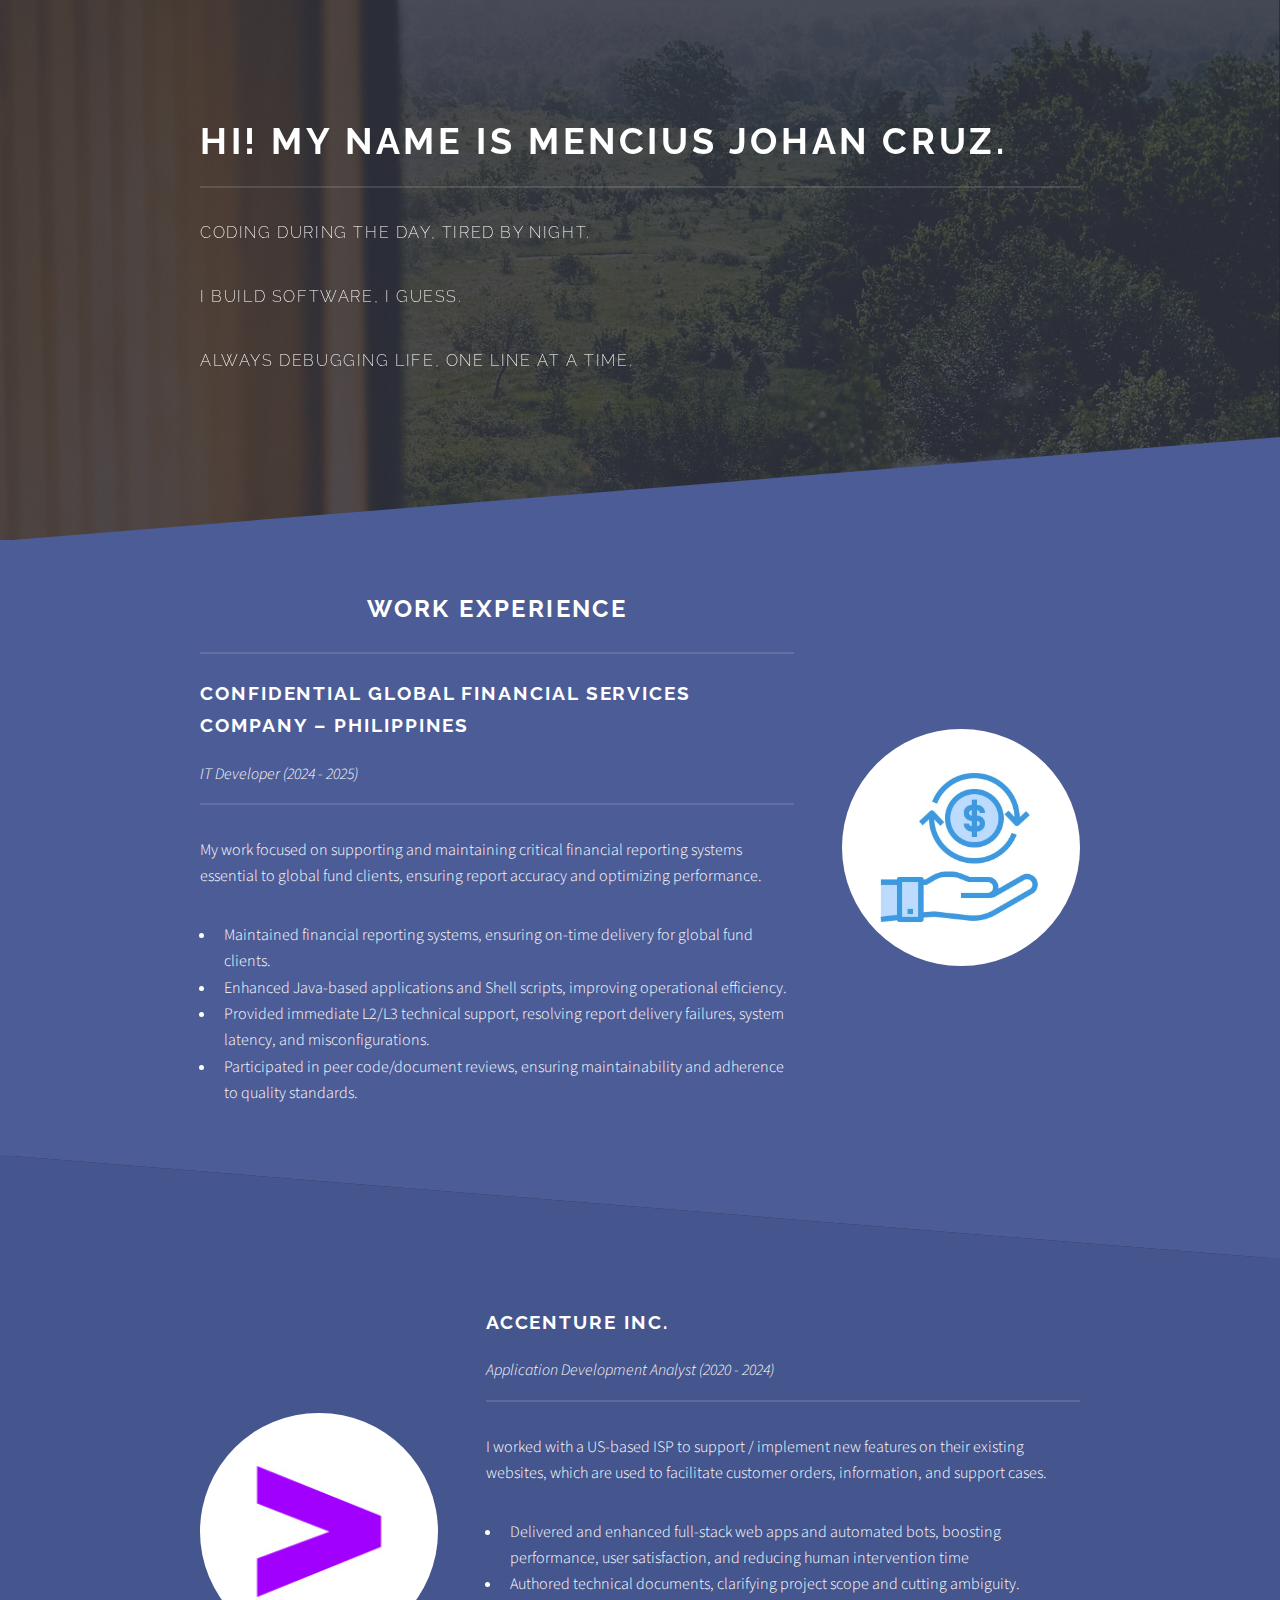
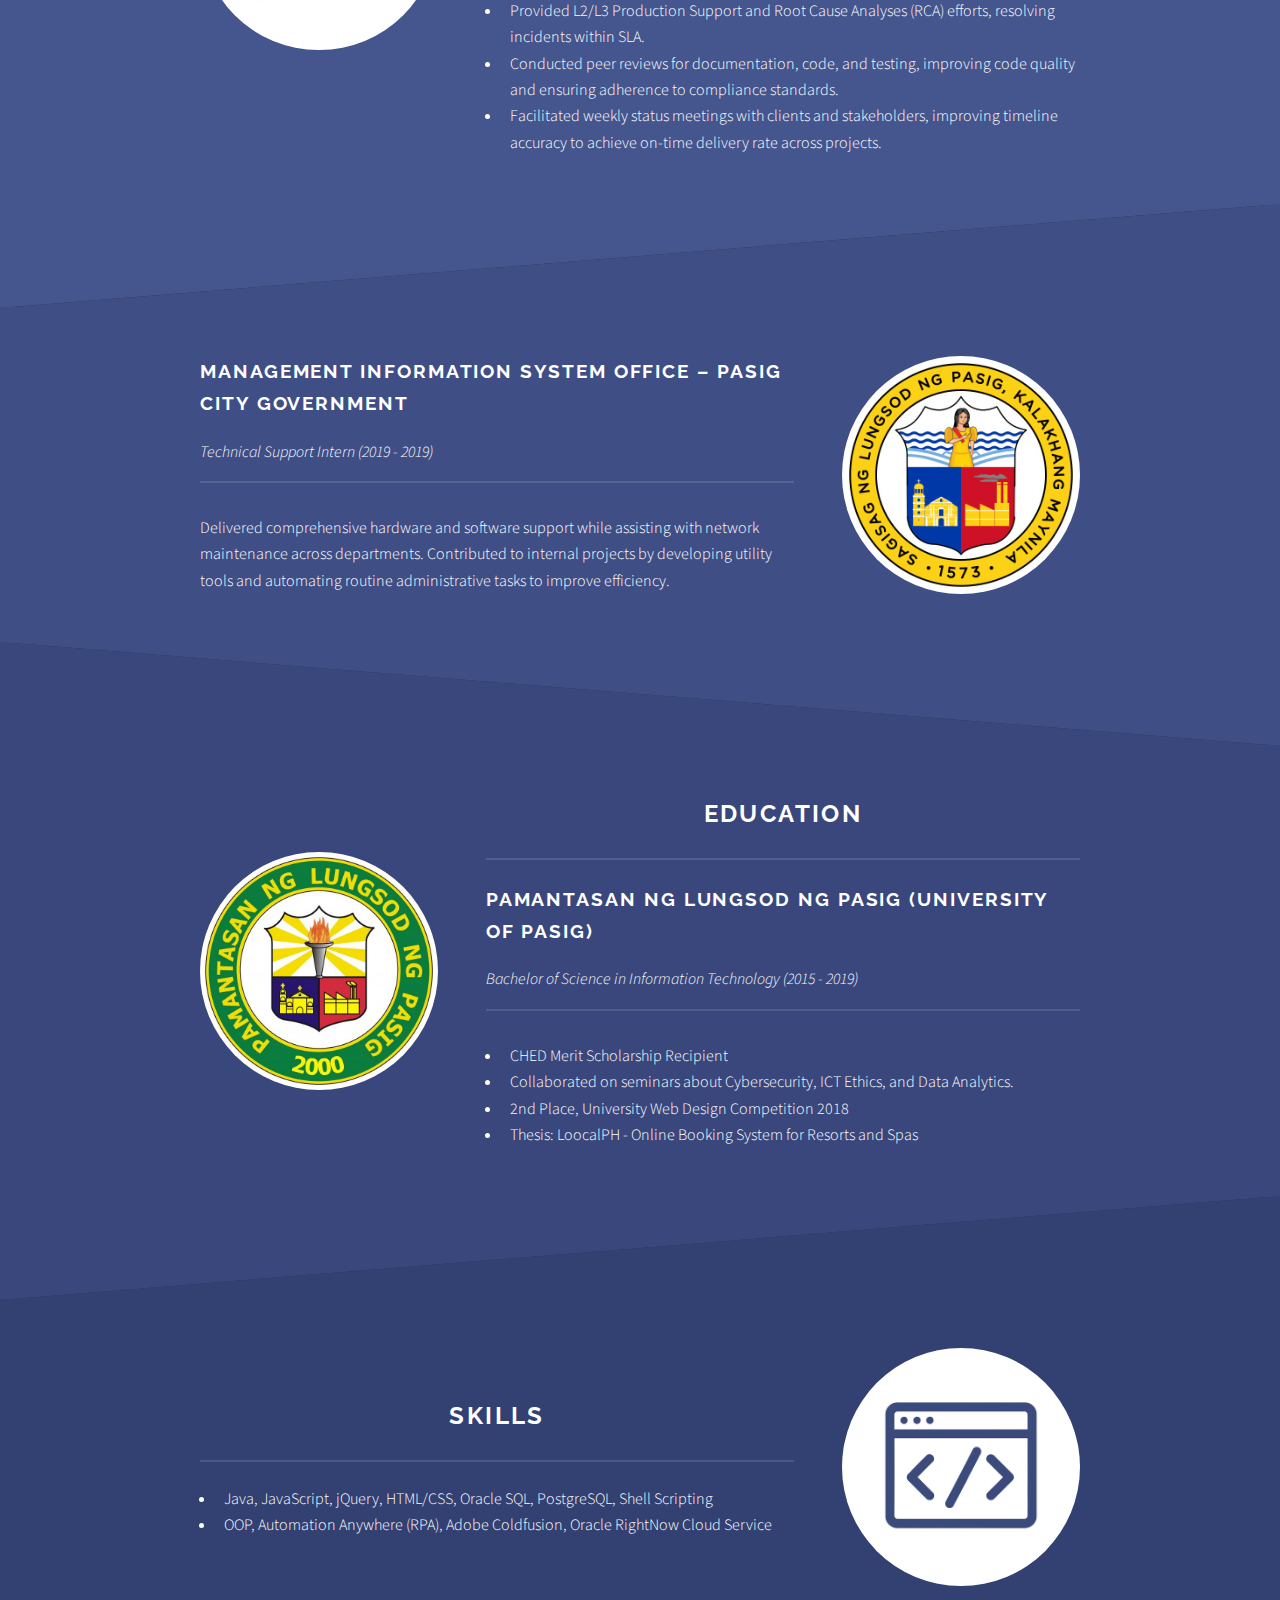
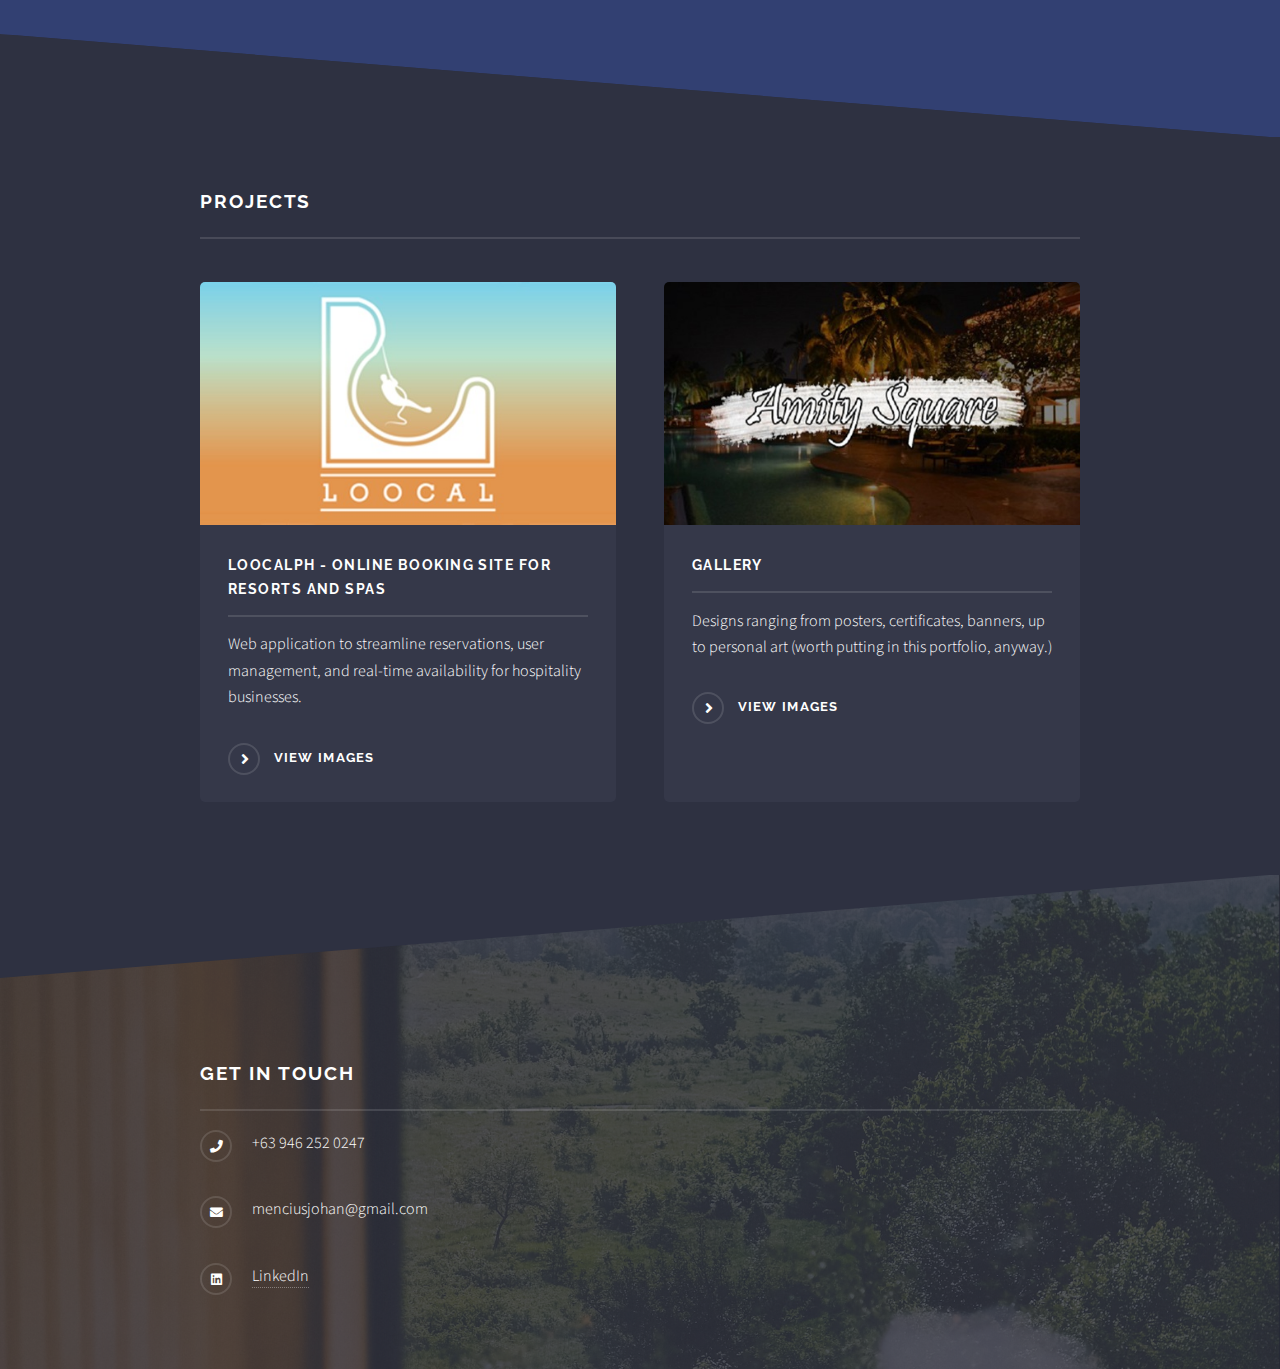
<file: index.html>
<!DOCTYPE HTML>
<!--
	Solid State by HTML5 UP
	html5up.net | @ajlkn
	Free for personal and commercial use under the CCA 3.0 license (html5up.net/license)
-->
<html>
	<head>
		<title>Home - Mencius Johan Cruz</title>
		<meta charset="utf-8" />
		<meta name="viewport" content="width=device-width, initial-scale=1, user-scalable=no" />
		<link rel="stylesheet" href="assets/css/main.css" />
		<noscript><link rel="stylesheet" href="assets/css/noscript.css" /></noscript>
	</head>
	<body class="is-preload">

		<!-- Page Wrapper -->
			<div id="page-wrapper">

				<!-- Header -->
					<header id="header" class="alt">
						<h1>Mencius Johan Cruz</h1>
					</header>

				<!-- Banner -->
					<section id="banner">
						<div class="inner">
							<h2>Hi! My name is Mencius Johan Cruz.</h2>
							<p>Coding during the day, tired by night.</p>
							<p>I build software, I guess.</p>
							<p>Always debugging life, one line at a time.</p>
						</div>
					</section>

				<!-- Wrapper -->
					<section id="wrapper">

						<!-- spotlight -->
						<!-- One -->
							<section id="one" class="wrapper spotlight style1">
								<div class="inner">
									<img class="image" src="images/finance-logo.jpg" alt="" />
									<div class="content align-left">
										<h1 class="major align-center">Work Experience</h1>
										<h2>Confidential Global Financial Services Company – Philippines</h2>
										<p class="major"><i>IT Developer (2024 - 2025)</i></p>
										<p>My work focused on supporting and maintaining critical financial reporting systems essential to global fund clients, ensuring report accuracy and optimizing performance.</p>
										<ul>
											<li>Maintained financial reporting systems, ensuring on-time delivery for global fund clients.</li>
											<li>Enhanced Java-based applications and Shell scripts, improving operational efficiency. </li>
											<li>Provided immediate L2/L3 technical support, resolving report delivery failures, system latency, and misconfigurations.</li>
											<li>Participated in peer code/document reviews, ensuring maintainability and adherence to quality standards.</li>
										</ul>
									</div>
								</div>
							</section>

						<!-- Two -->
							<section id="two" class="wrapper alt spotlight style2">
								<div class="inner">
									<img class="image" src="images/accenture-logo.jpg" alt="" />
									<div class="content align-left">
										<h2>Accenture Inc.</h2>
										<p class="major"><i>Application Development Analyst (2020 - 2024)</i></p>
										<p>I worked with a US-based ISP to support / implement new features on their existing websites, which are used to facilitate customer orders, information, and support cases.</p>
										<ul>
											<li>Delivered and enhanced full-stack web apps and automated bots, boosting performance, user satisfaction, and reducing human intervention time</li>
											<li>Authored technical documents, clarifying project scope and cutting ambiguity.</li>
											<li>Provided L2/L3 Production Support and Root Cause Analyses (RCA) efforts, resolving incidents within SLA.</li>
											<li>Conducted peer reviews for documentation, code, and testing, improving code quality and ensuring adherence to compliance standards.</li>
											<li>Facilitated weekly status meetings with clients and stakeholders, improving timeline accuracy to achieve on-time delivery rate across projects.</li>
										</ul>
									</div>
								</div>
							</section>

						<!-- Three -->
							<section id="three" class="wrapper spotlight style3">
								<div class="inner">
									<img class="image" src="images/pasig-city-logo.jpg" alt="" />
									<div class="content align-left">
										<h2>Management Information System Office – Pasig City Government</h2>
										<p class="major"><i>Technical Support Intern (2019 - 2019)</i></p>
										<p>Delivered comprehensive hardware and software support while assisting with network maintenance across departments. Contributed to internal projects by developing utility tools and automating routine administrative tasks to improve efficiency.</p>
									</div>
								</div>
							</section>
							
						<!-- Four -->
							<section id="#" class="wrapper alt spotlight style4">
								<div class="inner">
									<img class="image" src="images/pamantasan-ng-lungsod-ng-pasig-logo.jpg" alt="" />
									<div class="content align-left">
										<h1 class="major align-center">Education</h1>
										<h2>Pamantasan ng Lungsod ng Pasig (University of Pasig)</h2>
										<p class="major"><i>Bachelor of Science in Information Technology (2015 - 2019)</i></p>
										<ul>
											<li>CHED Merit Scholarship Recipient</li>
											<li>Collaborated on seminars about Cybersecurity, ICT Ethics, and Data Analytics.</li>
											<li>2nd Place, University Web Design Competition 2018 </li>
											<li>Thesis: LoocalPH - Online Booking System for Resorts and Spas</li>
										</ul>
									</div>
								</div>
							</section>
							
						<!-- Five -->
							<section id="three" class="wrapper spotlight style5">
								<div class="inner">
									<img class="image" src="images/skills.jpg" alt="" />
									<div class="content align-left">
										<h1 class="major align-center">Skills</h1>
										<ul>
											<li>Java, JavaScript, jQuery, HTML/CSS, Oracle SQL, PostgreSQL, Shell Scripting</li>
											<li>OOP, Automation Anywhere (RPA), Adobe Coldfusion, Oracle RightNow Cloud Service</lI>
										</ul>
									</div>
								</div>
							</section>
							
						<!-- alt -->
						<!-- Four -->
							<section id="four" class="wrapper alt style1">
								<div class="inner">
									<h2 class="major">Projects</h2>
									<section class="features">
										<article>
											<a href="loocalph.html" class="image"><img src="images/loocalph.jpg" alt="" /></a>
											<h3 class="major">LoocalPH - Online Booking Site for Resorts and Spas</h3>
											<p>Web application to streamline reservations, user management, and real-time availability for hospitality businesses.</p>
											<a href="loocalph.html" class="special">View Images</a>
										</article>
										<article>
											<a href="gallery.html" class="image"><img src="images/gallery.jpg" alt="" /></a>
											<h3 class="major">Gallery</h3>
											<p>Designs ranging from posters, certificates, banners, up to personal art (worth putting in this portfolio, anyway.)</p>
											<a href="gallery.html" class="special">View Images</a>
										</article>
									</section>
								</div>
							</section>

					</section>

				<!-- Footer -->
					<section id="footer">
						<div class="inner">
							<h2 class="major">Get in touch</h2>
							<ul class="contact">
								<li class="icon solid fa-phone">+63 946 252 0247</li>
								<li class="icon solid fa-envelope">menciusjohan@gmail.com</li>
								<li class="icon brands fa-linkedin"><a href="https://www.linkedin.com/in/mencius-johan-cruz/">LinkedIn</a></li>
							</ul>
						</div>
					</section>

			</div>

		<!-- Scripts -->
			<script src="assets/js/jquery.min.js"></script>
			<script src="assets/js/jquery.scrollex.min.js"></script>
			<script src="assets/js/browser.min.js"></script>
			<script src="assets/js/breakpoints.min.js"></script>
			<script src="assets/js/util.js"></script>
			<script src="assets/js/main.js"></script>

	</body>
</html>
</file>
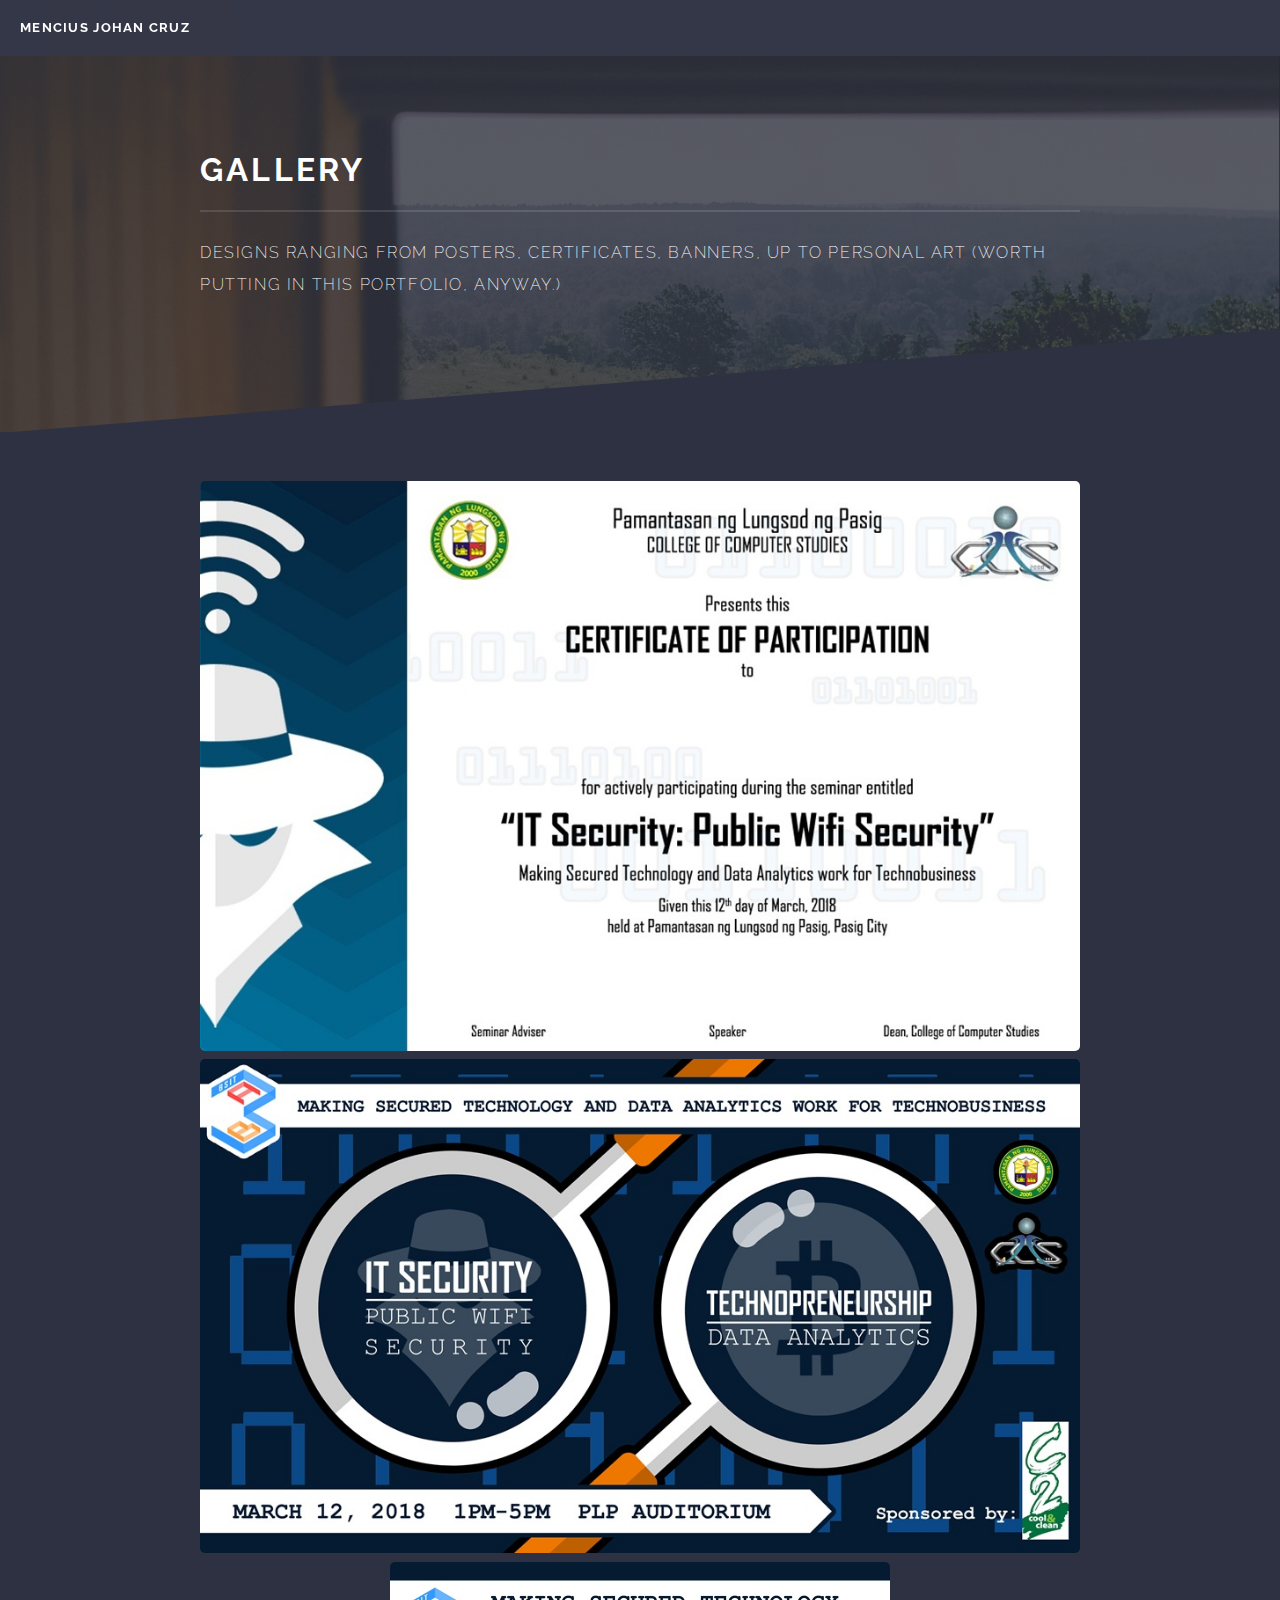
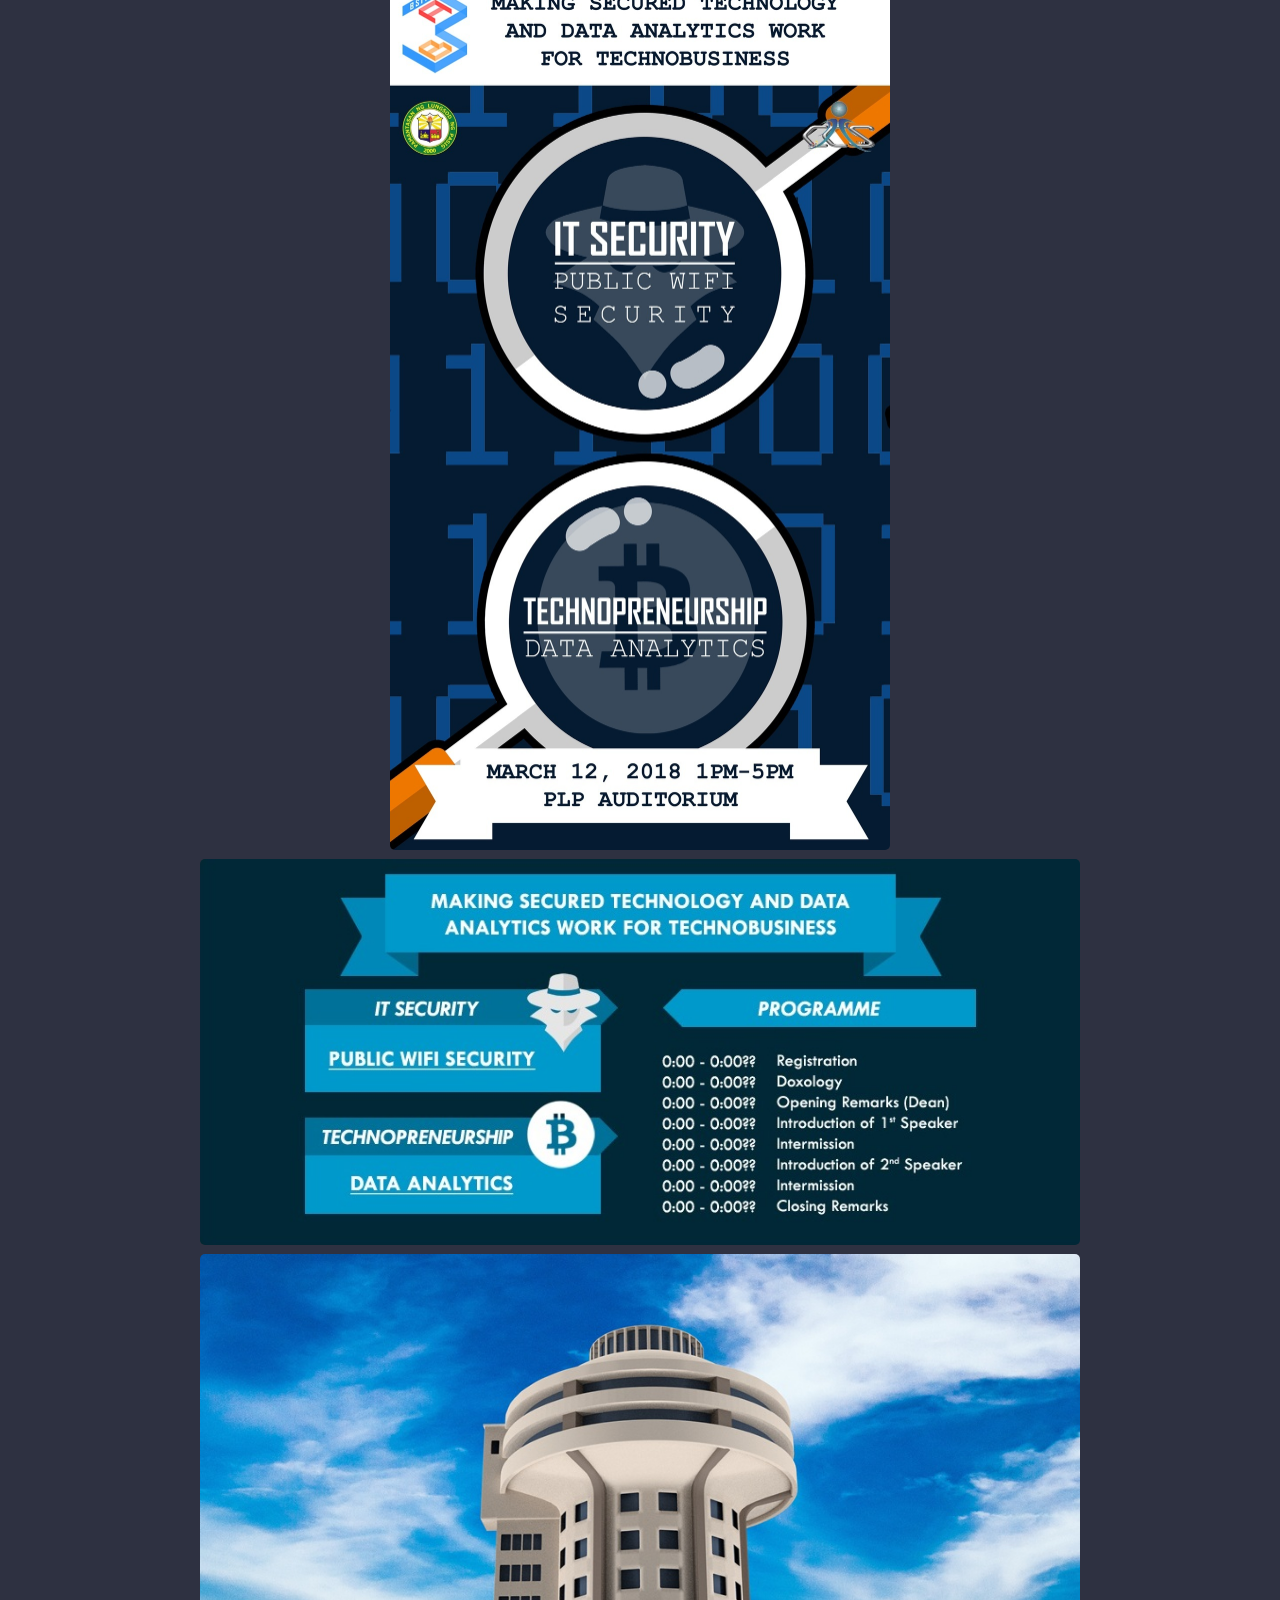
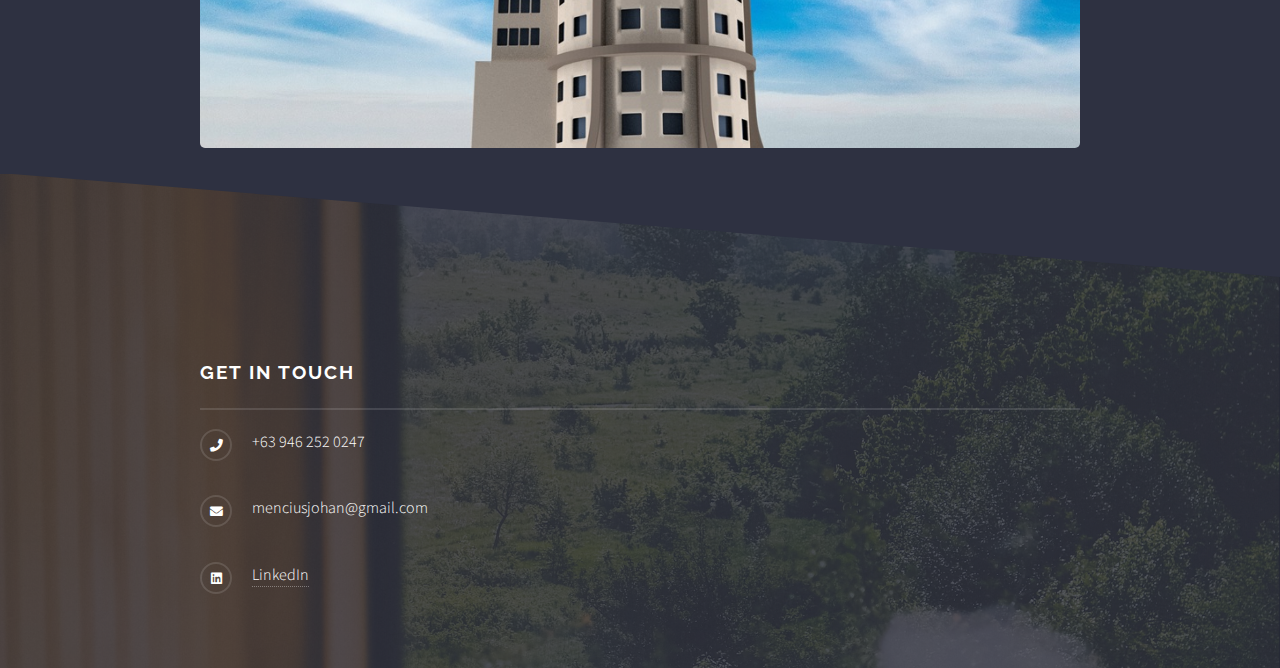
<file: gallery.html>
<!DOCTYPE HTML>
<!--
	Solid State by HTML5 UP
	html5up.net | @ajlkn
	Free for personal and commercial use under the CCA 3.0 license (html5up.net/license)
-->
<html>
	<head>
		<title>Gallery - Mencius Johan Cruz</title>
		<meta charset="utf-8" />
		<meta name="viewport" content="width=device-width, initial-scale=1, user-scalable=no" />
		<link rel="stylesheet" href="assets/css/main.css" />
		<noscript><link rel="stylesheet" href="assets/css/noscript.css" /></noscript>
	</head>
	<body class="is-preload">

		<!-- Page Wrapper -->
			<div id="page-wrapper">

				<!-- Header -->
					<header id="header">
						<h1><a href="index.html">Mencius Johan Cruz</a></h1>
					</header>

				<!-- Wrapper -->
					<section id="wrapper">
						<header>
							<div class="inner">
								<h2>Gallery</h2>
								<p>Designs ranging from posters, certificates, banners, up to personal art (worth putting in this portfolio, anyway.)</p>
							</div>
						</header>

						<!-- Content -->
							<div class="wrapper">
								<div class="inner align-center">
								
									<img class="image" style="width: 100%; max-width: 1000px;" src="images/gallery/cert-1.jpg" alt="" /><br/>
									<img class="image" style="width: 100%; max-width: 1000px;" src="images/gallery/h-banner-1.jpg" alt="" /><br/>
									<img class="image" style="width: 100%; max-width: 500px;" src="images/gallery/v-banner-1.jpg" alt="" /><br/>
									<img class="image" style="width: 100%; max-width: 1000px;" src="images/gallery/programme-1.jpg" alt="" /><br/>
									<img class="image" style="width: 100%; max-width: 1000px;" src="images/gallery/3d-1.jpg" alt="" /><br/>
									
								</div>
							</div>

					</section>

				<!-- Footer -->
					<section id="footer">
						<div class="inner">
							<h2 class="major">Get in touch</h2>
							<ul class="contact">
								<li class="icon solid fa-phone">+63 946 252 0247</li>
								<li class="icon solid fa-envelope">menciusjohan@gmail.com</li>
								<li class="icon brands fa-linkedin"><a href="https://www.linkedin.com/in/mencius-johan-cruz/">LinkedIn</a></li>
							</ul>
						</div>
					</section>

			</div>

		<!-- Scripts -->
			<script src="assets/js/jquery.min.js"></script>
			<script src="assets/js/jquery.scrollex.min.js"></script>
			<script src="assets/js/browser.min.js"></script>
			<script src="assets/js/breakpoints.min.js"></script>
			<script src="assets/js/util.js"></script>
			<script src="assets/js/main.js"></script>

	</body>
</html>
</file>
<file: assets/css/noscript.css>
/*
	Solid State by HTML5 UP
	html5up.net | @ajlkn
	Free for personal and commercial use under the CCA 3.0 license (html5up.net/license)
*/

/* Banner */

	body.is-preload #banner .logo {
		-moz-transform: none;
		-webkit-transform: none;
		-ms-transform: none;
		transform: none;
		opacity: 1;
	}

	body.is-preload #banner h2 {
		opacity: 1;
		-moz-transform: none;
		-webkit-transform: none;
		-ms-transform: none;
		transform: none;
		-moz-filter: none;
		-webkit-filter: none;
		-ms-filter: none;
		filter: none;
	}

	body.is-preload #banner p {
		opacity: 01;
		-moz-transform: none;
		-webkit-transform: none;
		-ms-transform: none;
		transform: none;
		-moz-filter: none;
		-webkit-filter: none;
		-ms-filter: none;
		filter: none;
	}
</file>
<file: assets/css/main.css>
@import url(fontawesome-all.min.css);
@import url("https://fonts.googleapis.com/css?family=Raleway:200,700|Source+Sans+Pro:300,600,300italic,600italic");

/*
	Solid State by HTML5 UP
	html5up.net | @ajlkn
	Free for personal and commercial use under the CCA 3.0 license (html5up.net/license)
*/

html, body, div, span, applet, object,
iframe, h1, h2, h3, h4, h5, h6, p, blockquote,
pre, a, abbr, acronym, address, big, cite,
code, del, dfn, em, img, ins, kbd, q, s, samp,
small, strike, strong, sub, sup, tt, var, b,
u, i, center, dl, dt, dd, ol, ul, li, fieldset,
form, label, legend, table, caption, tbody,
tfoot, thead, tr, th, td, article, aside,
canvas, details, embed, figure, figcaption,
footer, header, hgroup, menu, nav, output, ruby,
section, summary, time, mark, audio, video {
	margin: 0;
	padding: 0;
	border: 0;
	font-size: 100%;
	font: inherit;
	vertical-align: baseline;}

article, aside, details, figcaption, figure,
footer, header, hgroup, menu, nav, section {
	display: block;}

body {
	line-height: 1;
}

ol, ul {
	list-style: none;
}

blockquote, q {
	quotes: none;
}

	blockquote:before, blockquote:after, q:before, q:after {
		content: '';
		content: none;
	}

table {
	border-collapse: collapse;
	border-spacing: 0;
}

body {
	-webkit-text-size-adjust: none;
}

mark {
	background-color: transparent;
	color: inherit;
}

input::-moz-focus-inner {
	border: 0;
	padding: 0;
}

input, select, textarea {
	-moz-appearance: none;
	-webkit-appearance: none;
	-ms-appearance: none;
	appearance: none;
}

/* Basic */

	@-ms-viewport {
		width: device-width;
	}

	body {
		-ms-overflow-style: scrollbar;
	}

	@media screen and (max-width: 480px) {

		html, body {
			min-width: 320px;
		}

	}

	html {
		box-sizing: border-box;
	}

	*, *:before, *:after {
		box-sizing: inherit;
	}

	body {
		background-color: #2e3141;
		background-image: linear-gradient(to top, rgba(46, 49, 65, 0.8), rgba(46, 49, 65, 0.8)), url("../../images/bg.jpg");
		background-size: auto, cover;
		background-attachment: fixed, fixed;
		background-position: center, center;
	}

		body.is-preload *, body.is-preload *:before, body.is-preload *:after {
			-moz-animation: none !important;
			-webkit-animation: none !important;
			-ms-animation: none !important;
			animation: none !important;
			-moz-transition: none !important;
			-webkit-transition: none !important;
			-ms-transition: none !important;
			transition: none !important;
		}

/* Type */

	body, input, select, textarea {
		color: #ffffff;
		font-family: "Source Sans Pro", Helvetica, sans-serif;
		font-size: 16.5pt;
		font-weight: 300;
		line-height: 1.65;
	}

		@media screen and (max-width: 1680px) {

			body, input, select, textarea {
				font-size: 13pt;
			}

		}

		@media screen and (max-width: 1280px) {

			body, input, select, textarea {
				font-size: 12pt;
			}

		}

		@media screen and (max-width: 980px) {

			body, input, select, textarea {
				font-size: 12pt;
			}

		}

		@media screen and (max-width: 736px) {

			body, input, select, textarea {
				font-size: 12pt;
			}

		}

		@media screen and (max-width: 480px) {

			body, input, select, textarea {
				font-size: 12pt;
			}

		}

	a {
		-moz-transition: color 0.2s ease-in-out, border-bottom-color 0.2s ease-in-out;
		-webkit-transition: color 0.2s ease-in-out, border-bottom-color 0.2s ease-in-out;
		-ms-transition: color 0.2s ease-in-out, border-bottom-color 0.2s ease-in-out;
		transition: color 0.2s ease-in-out, border-bottom-color 0.2s ease-in-out;
		border-bottom: dotted 1px rgba(255, 255, 255, 0.35);
		color: #ffffff;
		text-decoration: none;
	}

		a:hover {
			border-bottom-color: transparent;
			color: #ffffff !important;
		}

		a.special:not(.button) {
			text-decoration: none;
			border-bottom: 0;
			display: block;
			font-family: Raleway, Helvetica, sans-serif;
			font-size: 0.8em;
			font-weight: 700;
			letter-spacing: 0.1em;
			margin: 0 0 2em 0;
			text-transform: uppercase;
		}

			a.special:not(.button):before {
				-moz-osx-font-smoothing: grayscale;
				-webkit-font-smoothing: antialiased;
				display: inline-block;
				font-style: normal;
				font-variant: normal;
				text-rendering: auto;
				line-height: 1;
				text-transform: none !important;
				font-family: 'Font Awesome 5 Free';
				font-weight: 900;
			}

			a.special:not(.button):before {
				-moz-transition: background-color 0.2s ease-in-out;
				-webkit-transition: background-color 0.2s ease-in-out;
				-ms-transition: background-color 0.2s ease-in-out;
				transition: background-color 0.2s ease-in-out;
				border-radius: 100%;
				border: solid 2px rgba(255, 255, 255, 0.125);
				content: '\f105';
				display: inline-block;
				font-size: 1.25em;
				height: 2em;
				line-height: 1.75em;
				margin-right: 0.85em;
				text-align: center;
				text-indent: 0.15em;
				vertical-align: middle;
				width: 2em;
			}

			a.special:not(.button):hover:before {
				background-color: rgba(255, 255, 255, 0.025);
			}

			a.special:not(.button):active:before {
				background-color: rgba(255, 255, 255, 0.075);
			}

	strong, b {
		color: #ffffff;
		font-weight: 600;
	}

	em, i {
		font-style: italic;
	}

	p {
		margin: 0 0 2em 0;
	}

	h1, h2, h3, h4, h5, h6 {
		color: #ffffff;
		font-family: Raleway, Helvetica, sans-serif;
		font-weight: 700;
		letter-spacing: 0.1em;
		margin: 0 0 1em 0;
		text-transform: uppercase;
	}

		h1 a, h2 a, h3 a, h4 a, h5 a, h6 a {
			color: inherit;
			text-decoration: none;
			border-bottom: 0;
		}

		h1 span, h2 span, h3 span, h4 span, h5 span, h6 span {
			font-weight: 200;
		}

		h1.major, h2.major, h3.major, h4.major, h5.major, h6.major, p.major {
			padding-bottom: 1em;
			border-bottom: solid 2px rgba(255, 255, 255, 0.125);
		}
		
	h1 {
		font-size: 1.5em;
	}

	h2 {
		font-size: 1.2em;
	}

	h3 {
		font-size: 0.9em;
	}

	h4 {
		font-size: 0.7em;
	}

	h5 {
		font-size: 0.7em;
	}

	h6 {
		font-size: 0.7em;
	}

	@media screen and (max-width: 736px) {

		h2 {
			font-size: 1em;
		}

		h3 {
			font-size: 0.8em;
		}

	}

	sub {
		font-size: 0.8em;
		position: relative;
		top: 0.5em;
	}

	sup {
		font-size: 0.8em;
		position: relative;
		top: -0.5em;
	}

	blockquote {
		border-left: solid 4px rgba(255, 255, 255, 0.125);
		font-style: italic;
		margin: 0 0 2em 0;
		padding: 0.5em 0 0.5em 2em;
	}

	code {
		background: rgba(255, 255, 255, 0.025);
		border-radius: 5px;
		border: solid 2px rgba(255, 255, 255, 0.125);
		font-family: "Courier New", monospace;
		font-size: 0.9em;
		margin: 0 0.25em;
		padding: 0.25em 0.65em;
	}

	pre {
		-webkit-overflow-scrolling: touch;
		font-family: "Courier New", monospace;
		font-size: 0.9em;
		margin: 0 0 2em 0;
	}

		pre code {
			display: block;
			line-height: 1.75em;
			padding: 1em 1.5em;
			overflow-x: auto;
		}

	hr {
		border: 0;
		border-bottom: solid 2px rgba(255, 255, 255, 0.125);
		margin: 2.5em 0;
	}

		hr.major {
			margin: 4em 0;
		}

	.align-left {
		text-align: left;
	}

	.align-center {
		text-align: center;
	}

	.align-right {
		text-align: right;
	}

/* Row */

	.row {
		display: flex;
		flex-wrap: wrap;
		box-sizing: border-box;
		align-items: stretch;
	}

		.row > * {
			box-sizing: border-box;
		}

		.row.gtr-uniform > * > :last-child {
			margin-bottom: 0;
		}

		.row.aln-left {
			justify-content: flex-start;
		}

		.row.aln-center {
			justify-content: center;
		}

		.row.aln-right {
			justify-content: flex-end;
		}

		.row.aln-top {
			align-items: flex-start;
		}

		.row.aln-middle {
			align-items: center;
		}

		.row.aln-bottom {
			align-items: flex-end;
		}

		.row > .imp {
			order: -1;
		}

		.row > .col-1 {
			width: 8.33333%;
		}

		.row > .off-1 {
			margin-left: 8.33333%;
		}

		.row > .col-2 {
			width: 16.66667%;
		}

		.row > .off-2 {
			margin-left: 16.66667%;
		}

		.row > .col-3 {
			width: 25%;
		}

		.row > .off-3 {
			margin-left: 25%;
		}

		.row > .col-4 {
			width: 33.33333%;
		}

		.row > .off-4 {
			margin-left: 33.33333%;
		}

		.row > .col-5 {
			width: 41.66667%;
		}

		.row > .off-5 {
			margin-left: 41.66667%;
		}

		.row > .col-6 {
			width: 50%;
		}

		.row > .off-6 {
			margin-left: 50%;
		}

		.row > .col-7 {
			width: 58.33333%;
		}

		.row > .off-7 {
			margin-left: 58.33333%;
		}

		.row > .col-8 {
			width: 66.66667%;
		}

		.row > .off-8 {
			margin-left: 66.66667%;
		}

		.row > .col-9 {
			width: 75%;
		}

		.row > .off-9 {
			margin-left: 75%;
		}

		.row > .col-10 {
			width: 83.33333%;
		}

		.row > .off-10 {
			margin-left: 83.33333%;
		}

		.row > .col-11 {
			width: 91.66667%;
		}

		.row > .off-11 {
			margin-left: 91.66667%;
		}

		.row > .col-12 {
			width: 100%;
		}

		.row > .off-12 {
			margin-left: 100%;
		}

		.row.gtr-0 {
			margin-top: 0;
			margin-left: 0em;
		}

			.row.gtr-0 > * {
				padding: 0 0 0 0em;
			}

			.row.gtr-0.gtr-uniform {
				margin-top: 0em;
			}

				.row.gtr-0.gtr-uniform > * {
					padding-top: 0em;
				}

		.row.gtr-25 {
			margin-top: 0;
			margin-left: -0.4375em;
		}

			.row.gtr-25 > * {
				padding: 0 0 0 0.4375em;
			}

			.row.gtr-25.gtr-uniform {
				margin-top: -0.4375em;
			}

				.row.gtr-25.gtr-uniform > * {
					padding-top: 0.4375em;
				}

		.row.gtr-50 {
			margin-top: 0;
			margin-left: -0.875em;
		}

			.row.gtr-50 > * {
				padding: 0 0 0 0.875em;
			}

			.row.gtr-50.gtr-uniform {
				margin-top: -0.875em;
			}

				.row.gtr-50.gtr-uniform > * {
					padding-top: 0.875em;
				}

		.row {
			margin-top: 0;
			margin-left: -1.75em;
		}

			.row > * {
				padding: 0 0 0 1.75em;
			}

			.row.gtr-uniform {
				margin-top: -1.75em;
			}

				.row.gtr-uniform > * {
					padding-top: 1.75em;
				}

		.row.gtr-150 {
			margin-top: 0;
			margin-left: -2.625em;
		}

			.row.gtr-150 > * {
				padding: 0 0 0 2.625em;
			}

			.row.gtr-150.gtr-uniform {
				margin-top: -2.625em;
			}

				.row.gtr-150.gtr-uniform > * {
					padding-top: 2.625em;
				}

		.row.gtr-200 {
			margin-top: 0;
			margin-left: -3.5em;
		}

			.row.gtr-200 > * {
				padding: 0 0 0 3.5em;
			}

			.row.gtr-200.gtr-uniform {
				margin-top: -3.5em;
			}

				.row.gtr-200.gtr-uniform > * {
					padding-top: 3.5em;
				}

		@media screen and (max-width: 1680px) {

			.row {
				display: flex;
				flex-wrap: wrap;
				box-sizing: border-box;
				align-items: stretch;
			}

				.row > * {
					box-sizing: border-box;
				}

				.row.gtr-uniform > * > :last-child {
					margin-bottom: 0;
				}

				.row.aln-left {
					justify-content: flex-start;
				}

				.row.aln-center {
					justify-content: center;
				}

				.row.aln-right {
					justify-content: flex-end;
				}

				.row.aln-top {
					align-items: flex-start;
				}

				.row.aln-middle {
					align-items: center;
				}

				.row.aln-bottom {
					align-items: flex-end;
				}

				.row > .imp-xlarge {
					order: -1;
				}

				.row > .col-1-xlarge {
					width: 8.33333%;
				}

				.row > .off-1-xlarge {
					margin-left: 8.33333%;
				}

				.row > .col-2-xlarge {
					width: 16.66667%;
				}

				.row > .off-2-xlarge {
					margin-left: 16.66667%;
				}

				.row > .col-3-xlarge {
					width: 25%;
				}

				.row > .off-3-xlarge {
					margin-left: 25%;
				}

				.row > .col-4-xlarge {
					width: 33.33333%;
				}

				.row > .off-4-xlarge {
					margin-left: 33.33333%;
				}

				.row > .col-5-xlarge {
					width: 41.66667%;
				}

				.row > .off-5-xlarge {
					margin-left: 41.66667%;
				}

				.row > .col-6-xlarge {
					width: 50%;
				}

				.row > .off-6-xlarge {
					margin-left: 50%;
				}

				.row > .col-7-xlarge {
					width: 58.33333%;
				}

				.row > .off-7-xlarge {
					margin-left: 58.33333%;
				}

				.row > .col-8-xlarge {
					width: 66.66667%;
				}

				.row > .off-8-xlarge {
					margin-left: 66.66667%;
				}

				.row > .col-9-xlarge {
					width: 75%;
				}

				.row > .off-9-xlarge {
					margin-left: 75%;
				}

				.row > .col-10-xlarge {
					width: 83.33333%;
				}

				.row > .off-10-xlarge {
					margin-left: 83.33333%;
				}

				.row > .col-11-xlarge {
					width: 91.66667%;
				}

				.row > .off-11-xlarge {
					margin-left: 91.66667%;
				}

				.row > .col-12-xlarge {
					width: 100%;
				}

				.row > .off-12-xlarge {
					margin-left: 100%;
				}

				.row.gtr-0 {
					margin-top: 0;
					margin-left: 0em;
				}

					.row.gtr-0 > * {
						padding: 0 0 0 0em;
					}

					.row.gtr-0.gtr-uniform {
						margin-top: 0em;
					}

						.row.gtr-0.gtr-uniform > * {
							padding-top: 0em;
						}

				.row.gtr-25 {
					margin-top: 0;
					margin-left: -0.4375em;
				}

					.row.gtr-25 > * {
						padding: 0 0 0 0.4375em;
					}

					.row.gtr-25.gtr-uniform {
						margin-top: -0.4375em;
					}

						.row.gtr-25.gtr-uniform > * {
							padding-top: 0.4375em;
						}

				.row.gtr-50 {
					margin-top: 0;
					margin-left: -0.875em;
				}

					.row.gtr-50 > * {
						padding: 0 0 0 0.875em;
					}

					.row.gtr-50.gtr-uniform {
						margin-top: -0.875em;
					}

						.row.gtr-50.gtr-uniform > * {
							padding-top: 0.875em;
						}

				.row {
					margin-top: 0;
					margin-left: -1.75em;
				}

					.row > * {
						padding: 0 0 0 1.75em;
					}

					.row.gtr-uniform {
						margin-top: -1.75em;
					}

						.row.gtr-uniform > * {
							padding-top: 1.75em;
						}

				.row.gtr-150 {
					margin-top: 0;
					margin-left: -2.625em;
				}

					.row.gtr-150 > * {
						padding: 0 0 0 2.625em;
					}

					.row.gtr-150.gtr-uniform {
						margin-top: -2.625em;
					}

						.row.gtr-150.gtr-uniform > * {
							padding-top: 2.625em;
						}

				.row.gtr-200 {
					margin-top: 0;
					margin-left: -3.5em;
				}

					.row.gtr-200 > * {
						padding: 0 0 0 3.5em;
					}

					.row.gtr-200.gtr-uniform {
						margin-top: -3.5em;
					}

						.row.gtr-200.gtr-uniform > * {
							padding-top: 3.5em;
						}

		}

		@media screen and (max-width: 1280px) {

			.row {
				display: flex;
				flex-wrap: wrap;
				box-sizing: border-box;
				align-items: stretch;
			}

				.row > * {
					box-sizing: border-box;
				}

				.row.gtr-uniform > * > :last-child {
					margin-bottom: 0;
				}

				.row.aln-left {
					justify-content: flex-start;
				}

				.row.aln-center {
					justify-content: center;
				}

				.row.aln-right {
					justify-content: flex-end;
				}

				.row.aln-top {
					align-items: flex-start;
				}

				.row.aln-middle {
					align-items: center;
				}

				.row.aln-bottom {
					align-items: flex-end;
				}

				.row > .imp-large {
					order: -1;
				}

				.row > .col-1-large {
					width: 8.33333%;
				}

				.row > .off-1-large {
					margin-left: 8.33333%;
				}

				.row > .col-2-large {
					width: 16.66667%;
				}

				.row > .off-2-large {
					margin-left: 16.66667%;
				}

				.row > .col-3-large {
					width: 25%;
				}

				.row > .off-3-large {
					margin-left: 25%;
				}

				.row > .col-4-large {
					width: 33.33333%;
				}

				.row > .off-4-large {
					margin-left: 33.33333%;
				}

				.row > .col-5-large {
					width: 41.66667%;
				}

				.row > .off-5-large {
					margin-left: 41.66667%;
				}

				.row > .col-6-large {
					width: 50%;
				}

				.row > .off-6-large {
					margin-left: 50%;
				}

				.row > .col-7-large {
					width: 58.33333%;
				}

				.row > .off-7-large {
					margin-left: 58.33333%;
				}

				.row > .col-8-large {
					width: 66.66667%;
				}

				.row > .off-8-large {
					margin-left: 66.66667%;
				}

				.row > .col-9-large {
					width: 75%;
				}

				.row > .off-9-large {
					margin-left: 75%;
				}

				.row > .col-10-large {
					width: 83.33333%;
				}

				.row > .off-10-large {
					margin-left: 83.33333%;
				}

				.row > .col-11-large {
					width: 91.66667%;
				}

				.row > .off-11-large {
					margin-left: 91.66667%;
				}

				.row > .col-12-large {
					width: 100%;
				}

				.row > .off-12-large {
					margin-left: 100%;
				}

				.row.gtr-0 {
					margin-top: 0;
					margin-left: 0em;
				}

					.row.gtr-0 > * {
						padding: 0 0 0 0em;
					}

					.row.gtr-0.gtr-uniform {
						margin-top: 0em;
					}

						.row.gtr-0.gtr-uniform > * {
							padding-top: 0em;
						}

				.row.gtr-25 {
					margin-top: 0;
					margin-left: -0.4375em;
				}

					.row.gtr-25 > * {
						padding: 0 0 0 0.4375em;
					}

					.row.gtr-25.gtr-uniform {
						margin-top: -0.4375em;
					}

						.row.gtr-25.gtr-uniform > * {
							padding-top: 0.4375em;
						}

				.row.gtr-50 {
					margin-top: 0;
					margin-left: -0.875em;
				}

					.row.gtr-50 > * {
						padding: 0 0 0 0.875em;
					}

					.row.gtr-50.gtr-uniform {
						margin-top: -0.875em;
					}

						.row.gtr-50.gtr-uniform > * {
							padding-top: 0.875em;
						}

				.row {
					margin-top: 0;
					margin-left: -1.75em;
				}

					.row > * {
						padding: 0 0 0 1.75em;
					}

					.row.gtr-uniform {
						margin-top: -1.75em;
					}

						.row.gtr-uniform > * {
							padding-top: 1.75em;
						}

				.row.gtr-150 {
					margin-top: 0;
					margin-left: -2.625em;
				}

					.row.gtr-150 > * {
						padding: 0 0 0 2.625em;
					}

					.row.gtr-150.gtr-uniform {
						margin-top: -2.625em;
					}

						.row.gtr-150.gtr-uniform > * {
							padding-top: 2.625em;
						}

				.row.gtr-200 {
					margin-top: 0;
					margin-left: -3.5em;
				}

					.row.gtr-200 > * {
						padding: 0 0 0 3.5em;
					}

					.row.gtr-200.gtr-uniform {
						margin-top: -3.5em;
					}

						.row.gtr-200.gtr-uniform > * {
							padding-top: 3.5em;
						}

		}

		@media screen and (max-width: 980px) {

			.row {
				display: flex;
				flex-wrap: wrap;
				box-sizing: border-box;
				align-items: stretch;
			}

				.row > * {
					box-sizing: border-box;
				}

				.row.gtr-uniform > * > :last-child {
					margin-bottom: 0;
				}

				.row.aln-left {
					justify-content: flex-start;
				}

				.row.aln-center {
					justify-content: center;
				}

				.row.aln-right {
					justify-content: flex-end;
				}

				.row.aln-top {
					align-items: flex-start;
				}

				.row.aln-middle {
					align-items: center;
				}

				.row.aln-bottom {
					align-items: flex-end;
				}

				.row > .imp-medium {
					order: -1;
				}

				.row > .col-1-medium {
					width: 8.33333%;
				}

				.row > .off-1-medium {
					margin-left: 8.33333%;
				}

				.row > .col-2-medium {
					width: 16.66667%;
				}

				.row > .off-2-medium {
					margin-left: 16.66667%;
				}

				.row > .col-3-medium {
					width: 25%;
				}

				.row > .off-3-medium {
					margin-left: 25%;
				}

				.row > .col-4-medium {
					width: 33.33333%;
				}

				.row > .off-4-medium {
					margin-left: 33.33333%;
				}

				.row > .col-5-medium {
					width: 41.66667%;
				}

				.row > .off-5-medium {
					margin-left: 41.66667%;
				}

				.row > .col-6-medium {
					width: 50%;
				}

				.row > .off-6-medium {
					margin-left: 50%;
				}

				.row > .col-7-medium {
					width: 58.33333%;
				}

				.row > .off-7-medium {
					margin-left: 58.33333%;
				}

				.row > .col-8-medium {
					width: 66.66667%;
				}

				.row > .off-8-medium {
					margin-left: 66.66667%;
				}

				.row > .col-9-medium {
					width: 75%;
				}

				.row > .off-9-medium {
					margin-left: 75%;
				}

				.row > .col-10-medium {
					width: 83.33333%;
				}

				.row > .off-10-medium {
					margin-left: 83.33333%;
				}

				.row > .col-11-medium {
					width: 91.66667%;
				}

				.row > .off-11-medium {
					margin-left: 91.66667%;
				}

				.row > .col-12-medium {
					width: 100%;
				}

				.row > .off-12-medium {
					margin-left: 100%;
				}

				.row.gtr-0 {
					margin-top: 0;
					margin-left: 0em;
				}

					.row.gtr-0 > * {
						padding: 0 0 0 0em;
					}

					.row.gtr-0.gtr-uniform {
						margin-top: 0em;
					}

						.row.gtr-0.gtr-uniform > * {
							padding-top: 0em;
						}

				.row.gtr-25 {
					margin-top: 0;
					margin-left: -0.4375em;
				}

					.row.gtr-25 > * {
						padding: 0 0 0 0.4375em;
					}

					.row.gtr-25.gtr-uniform {
						margin-top: -0.4375em;
					}

						.row.gtr-25.gtr-uniform > * {
							padding-top: 0.4375em;
						}

				.row.gtr-50 {
					margin-top: 0;
					margin-left: -0.875em;
				}

					.row.gtr-50 > * {
						padding: 0 0 0 0.875em;
					}

					.row.gtr-50.gtr-uniform {
						margin-top: -0.875em;
					}

						.row.gtr-50.gtr-uniform > * {
							padding-top: 0.875em;
						}

				.row {
					margin-top: 0;
					margin-left: -1.75em;
				}

					.row > * {
						padding: 0 0 0 1.75em;
					}

					.row.gtr-uniform {
						margin-top: -1.75em;
					}

						.row.gtr-uniform > * {
							padding-top: 1.75em;
						}

				.row.gtr-150 {
					margin-top: 0;
					margin-left: -2.625em;
				}

					.row.gtr-150 > * {
						padding: 0 0 0 2.625em;
					}

					.row.gtr-150.gtr-uniform {
						margin-top: -2.625em;
					}

						.row.gtr-150.gtr-uniform > * {
							padding-top: 2.625em;
						}

				.row.gtr-200 {
					margin-top: 0;
					margin-left: -3.5em;
				}

					.row.gtr-200 > * {
						padding: 0 0 0 3.5em;
					}

					.row.gtr-200.gtr-uniform {
						margin-top: -3.5em;
					}

						.row.gtr-200.gtr-uniform > * {
							padding-top: 3.5em;
						}

		}

		@media screen and (max-width: 736px) {

			.row {
				display: flex;
				flex-wrap: wrap;
				box-sizing: border-box;
				align-items: stretch;
			}

				.row > * {
					box-sizing: border-box;
				}

				.row.gtr-uniform > * > :last-child {
					margin-bottom: 0;
				}

				.row.aln-left {
					justify-content: flex-start;
				}

				.row.aln-center {
					justify-content: center;
				}

				.row.aln-right {
					justify-content: flex-end;
				}

				.row.aln-top {
					align-items: flex-start;
				}

				.row.aln-middle {
					align-items: center;
				}

				.row.aln-bottom {
					align-items: flex-end;
				}

				.row > .imp-small {
					order: -1;
				}

				.row > .col-1-small {
					width: 8.33333%;
				}

				.row > .off-1-small {
					margin-left: 8.33333%;
				}

				.row > .col-2-small {
					width: 16.66667%;
				}

				.row > .off-2-small {
					margin-left: 16.66667%;
				}

				.row > .col-3-small {
					width: 25%;
				}

				.row > .off-3-small {
					margin-left: 25%;
				}

				.row > .col-4-small {
					width: 33.33333%;
				}

				.row > .off-4-small {
					margin-left: 33.33333%;
				}

				.row > .col-5-small {
					width: 41.66667%;
				}

				.row > .off-5-small {
					margin-left: 41.66667%;
				}

				.row > .col-6-small {
					width: 50%;
				}

				.row > .off-6-small {
					margin-left: 50%;
				}

				.row > .col-7-small {
					width: 58.33333%;
				}

				.row > .off-7-small {
					margin-left: 58.33333%;
				}

				.row > .col-8-small {
					width: 66.66667%;
				}

				.row > .off-8-small {
					margin-left: 66.66667%;
				}

				.row > .col-9-small {
					width: 75%;
				}

				.row > .off-9-small {
					margin-left: 75%;
				}

				.row > .col-10-small {
					width: 83.33333%;
				}

				.row > .off-10-small {
					margin-left: 83.33333%;
				}

				.row > .col-11-small {
					width: 91.66667%;
				}

				.row > .off-11-small {
					margin-left: 91.66667%;
				}

				.row > .col-12-small {
					width: 100%;
				}

				.row > .off-12-small {
					margin-left: 100%;
				}

				.row.gtr-0 {
					margin-top: 0;
					margin-left: 0em;
				}

					.row.gtr-0 > * {
						padding: 0 0 0 0em;
					}

					.row.gtr-0.gtr-uniform {
						margin-top: 0em;
					}

						.row.gtr-0.gtr-uniform > * {
							padding-top: 0em;
						}

				.row.gtr-25 {
					margin-top: 0;
					margin-left: -0.3125em;
				}

					.row.gtr-25 > * {
						padding: 0 0 0 0.3125em;
					}

					.row.gtr-25.gtr-uniform {
						margin-top: -0.3125em;
					}

						.row.gtr-25.gtr-uniform > * {
							padding-top: 0.3125em;
						}

				.row.gtr-50 {
					margin-top: 0;
					margin-left: -0.625em;
				}

					.row.gtr-50 > * {
						padding: 0 0 0 0.625em;
					}

					.row.gtr-50.gtr-uniform {
						margin-top: -0.625em;
					}

						.row.gtr-50.gtr-uniform > * {
							padding-top: 0.625em;
						}

				.row {
					margin-top: 0;
					margin-left: -1.25em;
				}

					.row > * {
						padding: 0 0 0 1.25em;
					}

					.row.gtr-uniform {
						margin-top: -1.25em;
					}

						.row.gtr-uniform > * {
							padding-top: 1.25em;
						}

				.row.gtr-150 {
					margin-top: 0;
					margin-left: -1.875em;
				}

					.row.gtr-150 > * {
						padding: 0 0 0 1.875em;
					}

					.row.gtr-150.gtr-uniform {
						margin-top: -1.875em;
					}

						.row.gtr-150.gtr-uniform > * {
							padding-top: 1.875em;
						}

				.row.gtr-200 {
					margin-top: 0;
					margin-left: -2.5em;
				}

					.row.gtr-200 > * {
						padding: 0 0 0 2.5em;
					}

					.row.gtr-200.gtr-uniform {
						margin-top: -2.5em;
					}

						.row.gtr-200.gtr-uniform > * {
							padding-top: 2.5em;
						}

		}

		@media screen and (max-width: 480px) {

			.row {
				display: flex;
				flex-wrap: wrap;
				box-sizing: border-box;
				align-items: stretch;
			}

				.row > * {
					box-sizing: border-box;
				}

				.row.gtr-uniform > * > :last-child {
					margin-bottom: 0;
				}

				.row.aln-left {
					justify-content: flex-start;
				}

				.row.aln-center {
					justify-content: center;
				}

				.row.aln-right {
					justify-content: flex-end;
				}

				.row.aln-top {
					align-items: flex-start;
				}

				.row.aln-middle {
					align-items: center;
				}

				.row.aln-bottom {
					align-items: flex-end;
				}

				.row > .imp-xsmall {
					order: -1;
				}

				.row > .col-1-xsmall {
					width: 8.33333%;
				}

				.row > .off-1-xsmall {
					margin-left: 8.33333%;
				}

				.row > .col-2-xsmall {
					width: 16.66667%;
				}

				.row > .off-2-xsmall {
					margin-left: 16.66667%;
				}

				.row > .col-3-xsmall {
					width: 25%;
				}

				.row > .off-3-xsmall {
					margin-left: 25%;
				}

				.row > .col-4-xsmall {
					width: 33.33333%;
				}

				.row > .off-4-xsmall {
					margin-left: 33.33333%;
				}

				.row > .col-5-xsmall {
					width: 41.66667%;
				}

				.row > .off-5-xsmall {
					margin-left: 41.66667%;
				}

				.row > .col-6-xsmall {
					width: 50%;
				}

				.row > .off-6-xsmall {
					margin-left: 50%;
				}

				.row > .col-7-xsmall {
					width: 58.33333%;
				}

				.row > .off-7-xsmall {
					margin-left: 58.33333%;
				}

				.row > .col-8-xsmall {
					width: 66.66667%;
				}

				.row > .off-8-xsmall {
					margin-left: 66.66667%;
				}

				.row > .col-9-xsmall {
					width: 75%;
				}

				.row > .off-9-xsmall {
					margin-left: 75%;
				}

				.row > .col-10-xsmall {
					width: 83.33333%;
				}

				.row > .off-10-xsmall {
					margin-left: 83.33333%;
				}

				.row > .col-11-xsmall {
					width: 91.66667%;
				}

				.row > .off-11-xsmall {
					margin-left: 91.66667%;
				}

				.row > .col-12-xsmall {
					width: 100%;
				}

				.row > .off-12-xsmall {
					margin-left: 100%;
				}

				.row.gtr-0 {
					margin-top: 0;
					margin-left: 0em;
				}

					.row.gtr-0 > * {
						padding: 0 0 0 0em;
					}

					.row.gtr-0.gtr-uniform {
						margin-top: 0em;
					}

						.row.gtr-0.gtr-uniform > * {
							padding-top: 0em;
						}

				.row.gtr-25 {
					margin-top: 0;
					margin-left: -0.3125em;
				}

					.row.gtr-25 > * {
						padding: 0 0 0 0.3125em;
					}

					.row.gtr-25.gtr-uniform {
						margin-top: -0.3125em;
					}

						.row.gtr-25.gtr-uniform > * {
							padding-top: 0.3125em;
						}

				.row.gtr-50 {
					margin-top: 0;
					margin-left: -0.625em;
				}

					.row.gtr-50 > * {
						padding: 0 0 0 0.625em;
					}

					.row.gtr-50.gtr-uniform {
						margin-top: -0.625em;
					}

						.row.gtr-50.gtr-uniform > * {
							padding-top: 0.625em;
						}

				.row {
					margin-top: 0;
					margin-left: -1.25em;
				}

					.row > * {
						padding: 0 0 0 1.25em;
					}

					.row.gtr-uniform {
						margin-top: -1.25em;
					}

						.row.gtr-uniform > * {
							padding-top: 1.25em;
						}

				.row.gtr-150 {
					margin-top: 0;
					margin-left: -1.875em;
				}

					.row.gtr-150 > * {
						padding: 0 0 0 1.875em;
					}

					.row.gtr-150.gtr-uniform {
						margin-top: -1.875em;
					}

						.row.gtr-150.gtr-uniform > * {
							padding-top: 1.875em;
						}

				.row.gtr-200 {
					margin-top: 0;
					margin-left: -2.5em;
				}

					.row.gtr-200 > * {
						padding: 0 0 0 2.5em;
					}

					.row.gtr-200.gtr-uniform {
						margin-top: -2.5em;
					}

						.row.gtr-200.gtr-uniform > * {
							padding-top: 2.5em;
						}

		}

		@media screen and (max-width: 360px) {

			.row {
				display: flex;
				flex-wrap: wrap;
				box-sizing: border-box;
				align-items: stretch;
			}

				.row > * {
					box-sizing: border-box;
				}

				.row.gtr-uniform > * > :last-child {
					margin-bottom: 0;
				}

				.row.aln-left {
					justify-content: flex-start;
				}

				.row.aln-center {
					justify-content: center;
				}

				.row.aln-right {
					justify-content: flex-end;
				}

				.row.aln-top {
					align-items: flex-start;
				}

				.row.aln-middle {
					align-items: center;
				}

				.row.aln-bottom {
					align-items: flex-end;
				}

				.row > .imp-xxsmall {
					order: -1;
				}

				.row > .col-1-xxsmall {
					width: 8.33333%;
				}

				.row > .off-1-xxsmall {
					margin-left: 8.33333%;
				}

				.row > .col-2-xxsmall {
					width: 16.66667%;
				}

				.row > .off-2-xxsmall {
					margin-left: 16.66667%;
				}

				.row > .col-3-xxsmall {
					width: 25%;
				}

				.row > .off-3-xxsmall {
					margin-left: 25%;
				}

				.row > .col-4-xxsmall {
					width: 33.33333%;
				}

				.row > .off-4-xxsmall {
					margin-left: 33.33333%;
				}

				.row > .col-5-xxsmall {
					width: 41.66667%;
				}

				.row > .off-5-xxsmall {
					margin-left: 41.66667%;
				}

				.row > .col-6-xxsmall {
					width: 50%;
				}

				.row > .off-6-xxsmall {
					margin-left: 50%;
				}

				.row > .col-7-xxsmall {
					width: 58.33333%;
				}

				.row > .off-7-xxsmall {
					margin-left: 58.33333%;
				}

				.row > .col-8-xxsmall {
					width: 66.66667%;
				}

				.row > .off-8-xxsmall {
					margin-left: 66.66667%;
				}

				.row > .col-9-xxsmall {
					width: 75%;
				}

				.row > .off-9-xxsmall {
					margin-left: 75%;
				}

				.row > .col-10-xxsmall {
					width: 83.33333%;
				}

				.row > .off-10-xxsmall {
					margin-left: 83.33333%;
				}

				.row > .col-11-xxsmall {
					width: 91.66667%;
				}

				.row > .off-11-xxsmall {
					margin-left: 91.66667%;
				}

				.row > .col-12-xxsmall {
					width: 100%;
				}

				.row > .off-12-xxsmall {
					margin-left: 100%;
				}

				.row.gtr-0 {
					margin-top: 0;
					margin-left: 0em;
				}

					.row.gtr-0 > * {
						padding: 0 0 0 0em;
					}

					.row.gtr-0.gtr-uniform {
						margin-top: 0em;
					}

						.row.gtr-0.gtr-uniform > * {
							padding-top: 0em;
						}

				.row.gtr-25 {
					margin-top: 0;
					margin-left: -0.3125em;
				}

					.row.gtr-25 > * {
						padding: 0 0 0 0.3125em;
					}

					.row.gtr-25.gtr-uniform {
						margin-top: -0.3125em;
					}

						.row.gtr-25.gtr-uniform > * {
							padding-top: 0.3125em;
						}

				.row.gtr-50 {
					margin-top: 0;
					margin-left: -0.625em;
				}

					.row.gtr-50 > * {
						padding: 0 0 0 0.625em;
					}

					.row.gtr-50.gtr-uniform {
						margin-top: -0.625em;
					}

						.row.gtr-50.gtr-uniform > * {
							padding-top: 0.625em;
						}

				.row {
					margin-top: 0;
					margin-left: -1.25em;
				}

					.row > * {
						padding: 0 0 0 1.25em;
					}

					.row.gtr-uniform {
						margin-top: -1.25em;
					}

						.row.gtr-uniform > * {
							padding-top: 1.25em;
						}

				.row.gtr-150 {
					margin-top: 0;
					margin-left: -1.875em;
				}

					.row.gtr-150 > * {
						padding: 0 0 0 1.875em;
					}

					.row.gtr-150.gtr-uniform {
						margin-top: -1.875em;
					}

						.row.gtr-150.gtr-uniform > * {
							padding-top: 1.875em;
						}

				.row.gtr-200 {
					margin-top: 0;
					margin-left: -2.5em;
				}

					.row.gtr-200 > * {
						padding: 0 0 0 2.5em;
					}

					.row.gtr-200.gtr-uniform {
						margin-top: -2.5em;
					}

						.row.gtr-200.gtr-uniform > * {
							padding-top: 2.5em;
						}

		}

/* Section/Article */

	section.special, article.special {
		text-align: center;
	}

/* Form */

	form {
		margin: 0 0 2em 0;
	}

		form > :last-child {
			margin-bottom: 0;
		}

		form > .fields {
			display: -moz-flex;
			display: -webkit-flex;
			display: -ms-flex;
			display: flex;
			-moz-flex-wrap: wrap;
			-webkit-flex-wrap: wrap;
			-ms-flex-wrap: wrap;
			flex-wrap: wrap;
			width: calc(100% + 3em);
			margin: -1.5em 0 2em -1.5em;
		}

			form > .fields > .field {
				-moz-flex-grow: 0;
				-webkit-flex-grow: 0;
				-ms-flex-grow: 0;
				flex-grow: 0;
				-moz-flex-shrink: 0;
				-webkit-flex-shrink: 0;
				-ms-flex-shrink: 0;
				flex-shrink: 0;
				padding: 1.5em 0 0 1.5em;
				width: calc(100% - 1.5em);
			}

				form > .fields > .field.half {
					width: calc(50% - 0.75em);
				}

				form > .fields > .field.third {
					width: calc(100%/3 - 0.5em);
				}

				form > .fields > .field.quarter {
					width: calc(25% - 0.375em);
				}

		@media screen and (max-width: 480px) {

			form > .fields {
				width: calc(100% + 3em);
				margin: -1.5em 0 2em -1.5em;
			}

				form > .fields > .field {
					padding: 1.5em 0 0 1.5em;
					width: calc(100% - 1.5em);
				}

					form > .fields > .field.half {
						width: calc(100% - 1.5em);
					}

					form > .fields > .field.third {
						width: calc(100% - 1.5em);
					}

					form > .fields > .field.quarter {
						width: calc(100% - 1.5em);
					}

		}

	label {
		color: #ffffff;
		display: block;
		font-family: Raleway, Helvetica, sans-serif;
		font-size: 0.8em;
		font-weight: 700;
		letter-spacing: 0.1em;
		margin: 0 0 0.7em 0;
		text-transform: uppercase;
	}

	input[type="text"],
	input[type="password"],
	input[type="email"],
	input[type="tel"],
	select,
	textarea {
		-moz-appearance: none;
		-webkit-appearance: none;
		-ms-appearance: none;
		appearance: none;
		background: rgba(255, 255, 255, 0.025);
		border-radius: 5px;
		border: none;
		border: solid 2px rgba(255, 255, 255, 0.125);
		color: inherit;
		display: block;
		outline: 0;
		padding: 0 1em;
		text-decoration: none;
		width: 100%;
	}

		input[type="text"]:invalid,
		input[type="password"]:invalid,
		input[type="email"]:invalid,
		input[type="tel"]:invalid,
		select:invalid,
		textarea:invalid {
			box-shadow: none;
		}

		input[type="text"]:focus,
		input[type="password"]:focus,
		input[type="email"]:focus,
		input[type="tel"]:focus,
		select:focus,
		textarea:focus {
			border-color: #5b6ba6;
		}

	select {
		background-image: url("data:image/svg+xml;charset=utf8,%3Csvg xmlns='http://www.w3.org/2000/svg' width='40' height='40' preserveAspectRatio='none' viewBox='0 0 40 40'%3E%3Cpath d='M9.4,12.3l10.4,10.4l10.4-10.4c0.2-0.2,0.5-0.4,0.9-0.4c0.3,0,0.6,0.1,0.9,0.4l3.3,3.3c0.2,0.2,0.4,0.5,0.4,0.9 c0,0.4-0.1,0.6-0.4,0.9L20.7,31.9c-0.2,0.2-0.5,0.4-0.9,0.4c-0.3,0-0.6-0.1-0.9-0.4L4.3,17.3c-0.2-0.2-0.4-0.5-0.4-0.9 c0-0.4,0.1-0.6,0.4-0.9l3.3-3.3c0.2-0.2,0.5-0.4,0.9-0.4S9.1,12.1,9.4,12.3z' fill='rgba(255, 255, 255, 0.125)' /%3E%3C/svg%3E");
		background-size: 1.25rem;
		background-repeat: no-repeat;
		background-position: calc(100% - 1rem) center;
		height: 2.75em;
		padding-right: 2.75em;
		text-overflow: ellipsis;
	}

		select option {
			color: #ffffff;
			background: #2e3141;
		}

		select:focus::-ms-value {
			background-color: transparent;
		}

		select::-ms-expand {
			display: none;
		}

	input[type="text"],
	input[type="password"],
	input[type="email"],
	select {
		height: 2.75em;
	}

	textarea {
		padding: 0.75em 1em;
	}

	input[type="checkbox"],
	input[type="radio"] {
		-moz-appearance: none;
		-webkit-appearance: none;
		-ms-appearance: none;
		appearance: none;
		display: block;
		float: left;
		margin-right: -2em;
		opacity: 0;
		width: 1em;
		z-index: -1;
	}

		input[type="checkbox"] + label,
		input[type="radio"] + label {
			text-decoration: none;
			color: #ffffff;
			cursor: pointer;
			display: inline-block;
			font-size: 1em;
			font-family: "Source Sans Pro", Helvetica, sans-serif;
			text-transform: none;
			letter-spacing: 0;
			font-weight: 300;
			padding-left: 2.4em;
			padding-right: 0.75em;
			position: relative;
		}

			input[type="checkbox"] + label:before,
			input[type="radio"] + label:before {
				-moz-osx-font-smoothing: grayscale;
				-webkit-font-smoothing: antialiased;
				display: inline-block;
				font-style: normal;
				font-variant: normal;
				text-rendering: auto;
				line-height: 1;
				text-transform: none !important;
				font-family: 'Font Awesome 5 Free';
				font-weight: 900;
			}

			input[type="checkbox"] + label:before,
			input[type="radio"] + label:before {
				background: rgba(255, 255, 255, 0.025);
				border-radius: 5px;
				border: solid 2px rgba(255, 255, 255, 0.125);
				content: '';
				display: inline-block;
				font-size: 0.8em;
				height: 2.0625em;
				left: 0;
				line-height: 2.0625em;
				position: absolute;
				text-align: center;
				top: 0;
				width: 2.0625em;
			}

		input[type="checkbox"]:checked + label:before,
		input[type="radio"]:checked + label:before {
			background: #ffffff;
			border-color: #ffffff;
			content: '\f00c';
			color: #2e3141;
		}

		input[type="checkbox"]:focus + label:before,
		input[type="radio"]:focus + label:before {
			border-color: #4c5c96;
		}

	input[type="checkbox"] + label:before {
		border-radius: 5px;
	}

	input[type="radio"] + label:before {
		border-radius: 100%;
	}

	::-webkit-input-placeholder {
		color: rgba(255, 255, 255, 0.35) !important;
		opacity: 1.0;
	}

	:-moz-placeholder {
		color: rgba(255, 255, 255, 0.35) !important;
		opacity: 1.0;
	}

	::-moz-placeholder {
		color: rgba(255, 255, 255, 0.35) !important;
		opacity: 1.0;
	}

	:-ms-input-placeholder {
		color: rgba(255, 255, 255, 0.35) !important;
		opacity: 1.0;
	}

/* Box */

	.box {
		border-radius: 5px;
		border: solid 2px rgba(255, 255, 255, 0.125);
		margin-bottom: 2em;
		padding: 1.5em;
	}

		.box > :last-child,
		.box > :last-child > :last-child,
		.box > :last-child > :last-child > :last-child {
			margin-bottom: 0;
		}

		.box.alt {
			border: 0;
			border-radius: 0;
			padding: 0;
		}

/* Icon */

	.icon {
		text-decoration: none;
		border-bottom: none;
		position: relative;
	}

		.icon:before {
			-moz-osx-font-smoothing: grayscale;
			-webkit-font-smoothing: antialiased;
			display: inline-block;
			font-style: normal;
			font-variant: normal;
			text-rendering: auto;
			line-height: 1;
			text-transform: none !important;
			font-family: 'Font Awesome 5 Free';
			font-weight: 400;
		}

		.icon > .label {
			display: none;
		}

		.icon:before {
			line-height: inherit;
		}

		.icon.solid:before {
			font-weight: 900;
		}

		.icon.brands:before {
			font-family: 'Font Awesome 5 Brands';
		}

/* Image */

	.image {
		border-radius: 5px;
		border: 0;
		display: inline-block;
		position: relative;
	}

		.image img {
			border-radius: 5px;
			display: block;
		}

		.image.left, .image.right {
			max-width: 40%;
		}

			.image.left img, .image.right img {
				width: 100%;
			}

		.image.left {
			float: left;
			padding: 0 1.5em 1em 0;
			top: 0.25em;
		}

		.image.right {
			float: right;
			padding: 0 0 1em 1.5em;
			top: 0.25em;
		}

		.image.fit {
			display: block;
			margin: 0 0 2em 0;
			width: 100%;
		}

			.image.fit img {
				width: 100%;
			}

		.image.main {
			display: block;
			margin: 0 0 3em 0;
			width: 100%;
		}

			.image.main img {
				width: 100%;
			}

/* List */

	ol {
		list-style: decimal;
		margin: 0 0 2em 0;
		padding-left: 1.25em;
	}

		ol li {
			padding-left: 0.25em;
		}

	ul {
		list-style: disc;
		margin: 0 0 2em 0;
		padding-left: 1em;
	}

		ul li {
			padding-left: 0.5em;
		}

		ul.alt {
			list-style: none;
			padding-left: 0;
		}

			ul.alt li {
				border-top: solid 1px rgba(255, 255, 255, 0.125);
				padding: 0.5em 0;
			}

				ul.alt li:first-child {
					border-top: 0;
					padding-top: 0;
				}

	dl {
		margin: 0 0 2em 0;
	}

		dl dt {
			display: block;
			font-weight: 600;
			margin: 0 0 1em 0;
		}

		dl dd {
			margin-left: 2em;
		}

/* Actions */

	ul.actions {
		display: -moz-flex;
		display: -webkit-flex;
		display: -ms-flex;
		display: flex;
		cursor: default;
		list-style: none;
		margin-left: -1em;
		padding-left: 0;
	}

		ul.actions li {
			padding: 0 0 0 1em;
			vertical-align: middle;
		}

		ul.actions.special {
			-moz-justify-content: center;
			-webkit-justify-content: center;
			-ms-justify-content: center;
			justify-content: center;
			width: 100%;
			margin-left: 0;
		}

			ul.actions.special li:first-child {
				padding-left: 0;
			}

		ul.actions.stacked {
			-moz-flex-direction: column;
			-webkit-flex-direction: column;
			-ms-flex-direction: column;
			flex-direction: column;
			margin-left: 0;
		}

			ul.actions.stacked li {
				padding: 1.3em 0 0 0;
			}

				ul.actions.stacked li:first-child {
					padding-top: 0;
				}

		ul.actions.fit {
			width: calc(100% + 1em);
		}

			ul.actions.fit li {
				-moz-flex-grow: 1;
				-webkit-flex-grow: 1;
				-ms-flex-grow: 1;
				flex-grow: 1;
				-moz-flex-shrink: 1;
				-webkit-flex-shrink: 1;
				-ms-flex-shrink: 1;
				flex-shrink: 1;
				width: 100%;
			}

				ul.actions.fit li > * {
					width: 100%;
				}

			ul.actions.fit.stacked {
				width: 100%;
			}

		@media screen and (max-width: 480px) {

			ul.actions:not(.fixed) {
				-moz-flex-direction: column;
				-webkit-flex-direction: column;
				-ms-flex-direction: column;
				flex-direction: column;
				margin-left: 0;
				width: 100% !important;
			}

				ul.actions:not(.fixed) li {
					-moz-flex-grow: 1;
					-webkit-flex-grow: 1;
					-ms-flex-grow: 1;
					flex-grow: 1;
					-moz-flex-shrink: 1;
					-webkit-flex-shrink: 1;
					-ms-flex-shrink: 1;
					flex-shrink: 1;
					padding: 1em 0 0 0;
					text-align: center;
					width: 100%;
				}

					ul.actions:not(.fixed) li > * {
						width: 100%;
					}

					ul.actions:not(.fixed) li:first-child {
						padding-top: 0;
					}

					ul.actions:not(.fixed) li input[type="submit"],
					ul.actions:not(.fixed) li input[type="reset"],
					ul.actions:not(.fixed) li input[type="button"],
					ul.actions:not(.fixed) li button,
					ul.actions:not(.fixed) li .button {
						width: 100%;
					}

						ul.actions:not(.fixed) li input[type="submit"].icon:before,
						ul.actions:not(.fixed) li input[type="reset"].icon:before,
						ul.actions:not(.fixed) li input[type="button"].icon:before,
						ul.actions:not(.fixed) li button.icon:before,
						ul.actions:not(.fixed) li .button.icon:before {
							margin-left: -0.5rem;
						}

		}

/* Icons */

	ul.icons {
		cursor: default;
		list-style: none;
		padding-left: 0;
	}

		ul.icons li {
			display: inline-block;
			padding: 0 1em 0 0;
		}

			ul.icons li:last-child {
				padding-right: 0;
			}

			ul.icons li .icon:before {
				font-size: 1.25em;
			}

/* Contact */

	ul.contact {
		list-style: none;
		padding: 0;
	}

		ul.contact li {
			text-decoration: none;
			margin: 2.5em 0 0 0;
			padding: 0 0 0 3.25em;
			position: relative;
		}

			ul.contact li:before {
				-moz-osx-font-smoothing: grayscale;
				-webkit-font-smoothing: antialiased;
				display: inline-block;
				font-style: normal;
				font-variant: normal;
				text-rendering: auto;
				line-height: 1;
				text-transform: none !important;
				font-family: 'Font Awesome 5 Free';
				font-weight: 400;
			}

			ul.contact li:before {
				border-radius: 100%;
				border: solid 2px rgba(255, 255, 255, 0.125);
				display: inline-block;
				font-size: 0.8em;
				height: 2.5em;
				left: 0;
				line-height: 2.35em;
				position: absolute;
				text-align: center;
				top: 0;
				width: 2.5em;
			}

			ul.contact li:first-child {
				margin-top: 0;
			}

		@media screen and (max-width: 736px) {

			ul.contact li {
				margin: 1.5em 0 0 0;
			}

		}

/* Pagination */

	ul.pagination {
		cursor: default;
		list-style: none;
		padding-left: 0;
	}

		ul.pagination li {
			display: inline-block;
			padding-left: 0;
			vertical-align: middle;
		}

			ul.pagination li > .page {
				-moz-transition: background-color 0.2s ease-in-out, color 0.2s ease-in-out;
				-webkit-transition: background-color 0.2s ease-in-out, color 0.2s ease-in-out;
				-ms-transition: background-color 0.2s ease-in-out, color 0.2s ease-in-out;
				transition: background-color 0.2s ease-in-out, color 0.2s ease-in-out;
				border-bottom: 0;
				border-radius: 5px;
				display: inline-block;
				height: 1.5em;
				line-height: 1.5em;
				margin: 0 0.125em;
				min-width: 1.5em;
				padding: 0 0.5em;
				text-align: center;
			}

				ul.pagination li > .page:hover {
					background-color: rgba(255, 255, 255, 0.025);
				}

				ul.pagination li > .page.active {
					background-color: #4c5c96;
				}

			ul.pagination li:first-child {
				padding-right: 0.75em;
			}

			ul.pagination li:last-child {
				padding-left: 0.75em;
			}

		@media screen and (max-width: 480px) {

			ul.pagination li:nth-child(n+2):nth-last-child(n+2) {
				display: none;
			}

			ul.pagination li .button {
				width: 100%;
			}

			ul.pagination li:first-child {
				width: calc(50% - 2px);
				text-align: left;
				padding-right: 0.325em;
			}

			ul.pagination li:last-child {
				width: calc(50% - 2px);
				text-align: right;
				padding-left: 0.325em;
			}

		}

/* Table */

	.table-wrapper {
		-webkit-overflow-scrolling: touch;
		overflow-x: auto;
	}

	table {
		margin: 0 0 2em 0;
		width: 100%;
	}

		table tbody tr {
			border: solid 1px rgba(255, 255, 255, 0.125);
			border-left: 0;
			border-right: 0;
		}

			table tbody tr:nth-child(2n + 1) {
				background-color: rgba(255, 255, 255, 0.025);
			}

		table td {
			padding: 0.75em 0.75em;
		}

		table th {
			color: #ffffff;
			font-size: 0.9em;
			font-weight: 600;
			padding: 0 0.75em 0.75em 0.75em;
			text-align: left;
		}

		table thead {
			border-bottom: solid 2px rgba(255, 255, 255, 0.125);
		}

		table tfoot {
			border-top: solid 2px rgba(255, 255, 255, 0.125);
		}

		table.alt {
			border-collapse: separate;
		}

			table.alt tbody tr td {
				border: solid 1px rgba(255, 255, 255, 0.125);
				border-left-width: 0;
				border-top-width: 0;
			}

				table.alt tbody tr td:first-child {
					border-left-width: 1px;
				}

			table.alt tbody tr:first-child td {
				border-top-width: 1px;
			}

			table.alt thead {
				border-bottom: 0;
			}

			table.alt tfoot {
				border-top: 0;
			}

/* Button */

	input[type="submit"],
	input[type="reset"],
	input[type="button"],
	button,
	.button {
		-moz-appearance: none;
		-webkit-appearance: none;
		-ms-appearance: none;
		appearance: none;
		-moz-transition: background-color 0.2s ease-in-out;
		-webkit-transition: background-color 0.2s ease-in-out;
		-ms-transition: background-color 0.2s ease-in-out;
		transition: background-color 0.2s ease-in-out;
		background-color: transparent;
		border-radius: 5px;
		border: 0;
		box-shadow: inset 0 0 0 2px rgba(255, 255, 255, 0.125);
		color: #ffffff !important;
		cursor: pointer;
		display: inline-block;
		font-family: Raleway, Helvetica, sans-serif;
		font-size: 0.8em;
		font-weight: 700;
		height: 3.75em;
		letter-spacing: 0.1em;
		line-height: 3.75em;
		padding: 0 2.25em;
		text-align: center;
		text-decoration: none;
		text-transform: uppercase;
		white-space: nowrap;
	}

		input[type="submit"]:hover,
		input[type="reset"]:hover,
		input[type="button"]:hover,
		button:hover,
		.button:hover {
			background-color: rgba(255, 255, 255, 0.025);
		}

		input[type="submit"]:active,
		input[type="reset"]:active,
		input[type="button"]:active,
		button:active,
		.button:active {
			background-color: rgba(255, 255, 255, 0.075);
		}

		input[type="submit"].icon:before,
		input[type="reset"].icon:before,
		input[type="button"].icon:before,
		button.icon:before,
		.button.icon:before {
			margin-right: 0.5em;
			color: rgba(255, 255, 255, 0.35);
		}

		input[type="submit"].primary,
		input[type="reset"].primary,
		input[type="button"].primary,
		button.primary,
		.button.primary {
			background-color: #4c5c96;
			box-shadow: none;
		}

			input[type="submit"].primary:hover,
			input[type="reset"].primary:hover,
			input[type="button"].primary:hover,
			button.primary:hover,
			.button.primary:hover {
				background-color: #53639e;
			}

			input[type="submit"].primary:active,
			input[type="reset"].primary:active,
			input[type="button"].primary:active,
			button.primary:active,
			.button.primary:active {
				background-color: #45558d;
			}

			input[type="submit"].primary.icon:before,
			input[type="reset"].primary.icon:before,
			input[type="button"].primary.icon:before,
			button.primary.icon:before,
			.button.primary.icon:before {
				color: #7985b0;
			}

		input[type="submit"].fit,
		input[type="reset"].fit,
		input[type="button"].fit,
		button.fit,
		.button.fit {
			width: 100%;
		}

		input[type="submit"].small,
		input[type="reset"].small,
		input[type="button"].small,
		button.small,
		.button.small {
			font-size: 0.6em;
		}

		input[type="submit"].large,
		input[type="reset"].large,
		input[type="button"].large,
		button.large,
		.button.large {
			font-size: 1em;
		}

		input[type="submit"].disabled, input[type="submit"]:disabled,
		input[type="reset"].disabled,
		input[type="reset"]:disabled,
		input[type="button"].disabled,
		input[type="button"]:disabled,
		button.disabled,
		button:disabled,
		.button.disabled,
		.button:disabled {
			opacity: 0.25;
		}

		@media screen and (max-width: 480px) {

			input[type="submit"],
			input[type="reset"],
			input[type="button"],
			button,
			.button {
				padding: 0;
			}

		}

/* Features */

	.features {
		display: -moz-flex;
		display: -webkit-flex;
		display: -ms-flex;
		display: flex;
		-moz-flex-wrap: wrap;
		-webkit-flex-wrap: wrap;
		-ms-flex-wrap: wrap;
		flex-wrap: wrap;
		margin: 0 0 2em 0;
	}

		.features article {
			padding: 1.75em 1.75em 0.1em 1.75em ;
			background-color: #353849;
			border-radius: 5px;
			margin: 1.5em 3em 1.5em 0;
			width: calc(50% - 1.5em);
		}

			.features article:nth-child(2n) {
				margin-right: 0;
			}

			.features article .image {
				border-radius: 5px 5px 0 0;
				display: block;
				margin-bottom: 1.75em;
				margin-left: -1.75em;
				margin-top: -1.75em;
				position: relative;
				width: calc(100% + 3.5em);
			}

				.features article .image img {
					border-radius: 5px 5px 0 0;
					width: 100%;
				}

		@media screen and (max-width: 980px) {

			.features article {
				margin: 1em 2em 1em 0;
				width: calc(50% - 1em);
			}

		}

		@media screen and (max-width: 736px) {

			.features article {
				padding: 1.5em 1.5em 0.1em 1.5em ;
				margin: 0.875em 1.75em 0.875em 0;
				width: calc(50% - 0.875em - 1px);
			}

				.features article .image {
					margin-bottom: 1.5em;
					margin-left: -1.5em;
					margin-top: -1.5em;
					width: calc(100% + 3em);
				}

		}

		@media screen and (max-width: 480px) {

			.features {
				display: block;
			}

				.features article {
					width: 100%;
					margin: 0 0 2em 0 !important;
				}

		}

/* Header */

	#header {
		-moz-transition: background-color 0.2s ease-in-out;
		-webkit-transition: background-color 0.2s ease-in-out;
		-ms-transition: background-color 0.2s ease-in-out;
		transition: background-color 0.2s ease-in-out;
		background-color: rgba(53, 56, 73, 0.95);
		height: 3.5em;
		left: 0;
		line-height: 3.5em;
		padding: 0 1.25em;
		position: fixed;
		top: 0;
		width: 100%;
		z-index: 10000;
	}

		#header h1 {
			-moz-transition: opacity 0.2s ease-in-out, visibility 0.2s;
			-webkit-transition: opacity 0.2s ease-in-out, visibility 0.2s;
			-ms-transition: opacity 0.2s ease-in-out, visibility 0.2s;
			transition: opacity 0.2s ease-in-out, visibility 0.2s;
			border-bottom: 0;
			font-size: 0.8em;
			margin-bottom: 0;
			opacity: 1;
			visibility: visible;
		}

			#header h1 a {
				border: 0;
			}

		#header nav {
			font-family: Raleway, Helvetica, sans-serif;
			font-size: 0.8em;
			font-weight: 700;
			height: 3em;
			letter-spacing: 0.1em;
			line-height: 3em;
			position: absolute;
			right: 0.7em;
			text-transform: uppercase;
			top: 0.7em;
		}

			#header nav a {
				border: 0;
				display: inline-block;
				padding: 0 1em;
			}

				#header nav a:before {
					float: right;
					margin-left: 0.75em;
				}

				#header nav a[href="#menu"] {
					text-decoration: none;
					-moz-transition: background-color 0.2s ease-in-out;
					-webkit-transition: background-color 0.2s ease-in-out;
					-ms-transition: background-color 0.2s ease-in-out;
					transition: background-color 0.2s ease-in-out;
					border-radius: 5px;
					box-shadow: inset 0 0 0 2px rgba(255, 255, 255, 0.125);
					padding: 0 1.35em;
				}

					#header nav a[href="#menu"]:before {
						-moz-osx-font-smoothing: grayscale;
						-webkit-font-smoothing: antialiased;
						display: inline-block;
						font-style: normal;
						font-variant: normal;
						text-rendering: auto;
						line-height: 1;
						text-transform: none !important;
						font-family: 'Font Awesome 5 Free';
						font-weight: 900;
					}

					#header nav a[href="#menu"]:before {
						content: '\f0c9';
						line-height: inherit;
					}

					#header nav a[href="#menu"]:hover {
						background-color: rgba(255, 255, 255, 0.025);
					}

					#header nav a[href="#menu"]:active {
						background-color: rgba(255, 255, 255, 0.075);
					}

		#header.alt {
			background-color: transparent;
		}

			#header.alt h1 {
				opacity: 0;
				visibility: hidden;
			}

		@media screen and (max-width: 736px) {

			#header {
				height: 2.75em;
				line-height: 2.75em;
			}

				#header nav {
					top: 0;
					right: 0;
					height: inherit;
					line-height: inherit;
				}

					#header nav a {
						height: inherit;
						line-height: inherit;
					}

						#header nav a[href="#menu"] {
							box-shadow: none;
							padding: 0 1em;
							border-radius: 0;
						}

							#header nav a[href="#menu"]:hover, #header nav a[href="#menu"]:active {
								background-color: inherit;
							}

		}

		@media screen and (max-width: 480px) {

			#header nav a[href="#menu"] {
				width: 4em;
				white-space: nowrap;
				text-indent: 4em;
				position: relative;
			}

				#header nav a[href="#menu"]:before {
					width: inherit;
					position: absolute;
					top: 0;
					left: 0;
					text-indent: 0;
					text-align: right;
					margin-left: 0;
					padding-right: 1.25em;
				}

		}

/* Menu */

	#page-wrapper {
		-moz-transition: -moz-filter 0.25s ease;
		-webkit-transition: -webkit-filter 0.25s ease;
		-ms-transition: -ms-filter 0.25s ease;
		transition: filter 0.25s ease;
	}

	#menu {
		-moz-align-items: center;
		-webkit-align-items: center;
		-ms-align-items: center;
		align-items: center;
		display: -moz-flex;
		display: -webkit-flex;
		display: -ms-flex;
		display: flex;
		-moz-justify-content: center;
		-webkit-justify-content: center;
		-ms-justify-content: center;
		justify-content: center;
		pointer-events: none;
		-moz-transition: opacity 0.35s ease, visibility 0.35s;
		-webkit-transition: opacity 0.35s ease, visibility 0.35s;
		-ms-transition: opacity 0.35s ease, visibility 0.35s;
		transition: opacity 0.35s ease, visibility 0.35s;
		-moz-user-select: none;
		-webkit-user-select: none;
		-ms-user-select: none;
		user-select: none;
		-webkit-tap-highlight-color: rgba(0, 0, 0, 0);
		background: rgba(46, 49, 65, 0.8);
		cursor: default;
		height: 100%;
		left: 0;
		opacity: 0;
		position: fixed;
		text-align: center;
		top: 0;
		visibility: hidden;
		width: 100%;
	}

		#menu .inner {
			padding: 2.5em 1.5em 0.5em 1.5em ;
			-moz-transform: translateY(0.5em);
			-webkit-transform: translateY(0.5em);
			-ms-transform: translateY(0.5em);
			transform: translateY(0.5em);
			-moz-transition: opacity 0.35s ease, -moz-transform 0.35s ease;
			-webkit-transition: opacity 0.35s ease, -webkit-transform 0.35s ease;
			-ms-transition: opacity 0.35s ease, -ms-transform 0.35s ease;
			transition: opacity 0.35s ease, transform 0.35s ease;
			-webkit-overflow-scrolling: touch;
			background: #4c5c96;
			border-radius: 5px;
			display: block;
			max-width: 100%;
			opacity: 0;
			position: relative;
			width: 18em;
		}

		#menu h2 {
			border-bottom: solid 2px rgba(255, 255, 255, 0.125);
			padding-bottom: 1em;
		}

		#menu .close {
			background-image: url("images/close.svg");
			background-position: 75% 25%;
			background-repeat: no-repeat;
			background-size: 2em 2em;
			border: 0;
			content: '';
			display: block;
			height: 4em;
			overflow: hidden;
			position: absolute;
			right: 0;
			text-align: center;
			text-indent: 4em;
			top: 0;
			width: 4em;
		}

		#menu .links {
			list-style: none;
			margin-bottom: 1.5em;
			padding: 0;
		}

			#menu .links li {
				padding: 0;
			}

				#menu .links li a {
					border-radius: 5px;
					border: 0;
					display: block;
					font-family: Raleway, Helvetica, sans-serif;
					font-size: 0.8em;
					font-weight: 200;
					letter-spacing: 0.1em;
					line-height: 1.85em;
					padding: 0.75em 0;
					text-transform: uppercase;
				}

					#menu .links li a:hover {
						background: #45558d;
					}

		@media screen and (max-width: 736px) {

			#menu .inner {
				max-height: 100%;
				overflow-y: auto;
				overflow-x: hidden;
			}

				#menu .inner .close {
					background-size: 1.5em 1.5em;
				}

		}

	body.is-menu-visible #page-wrapper {
		-moz-filter: blur(1.5px);
		-webkit-filter: blur(1.5px);
		-ms-filter: blur(1.5px);
		filter: blur(1.5px);
	}

	body.is-menu-visible #menu {
		pointer-events: auto;
		opacity: 1;
		visibility: visible;
	}

		body.is-menu-visible #menu .inner {
			-moz-transform: translateY(0);
			-webkit-transform: translateY(0);
			-ms-transform: translateY(0);
			transform: translateY(0);
			opacity: 1;
		}

/* Banner */

	#banner {
		padding: 10em 0 4.75em 0 ;
		background-image: url('images/bg.jpg');
	}

		#banner .inner {
			margin: 0 auto;
			width: 55em;
		}

		#banner .logo {
			-moz-transition: opacity 2s ease, -moz-transform 1s ease;
			-webkit-transition: opacity 2s ease, -webkit-transform 1s ease;
			-ms-transition: opacity 2s ease, -ms-transform 1s ease;
			transition: opacity 2s ease, transform 1s ease;
			-moz-transform: translateY(0);
			-webkit-transform: translateY(0);
			-ms-transform: translateY(0);
			transform: translateY(0);
			opacity: 1;
			margin: 0 0 1.3em 0;
		}

			#banner .logo .icon {
				border-radius: 100%;
				border: solid 2px rgba(255, 255, 255, 0.125);
				cursor: default;
				display: inline-block;
				font-size: 2em;
				height: 2.25em;
				line-height: 2.25em;
				text-align: center;
				width: 2.25em;
			}

		#banner h2 {
			-moz-transition: opacity 0.5s ease, -moz-transform 0.5s ease, -moz-filter 0.25s ease;
			-webkit-transition: opacity 0.5s ease, -webkit-transform 0.5s ease, -webkit-filter 0.25s ease;
			-ms-transition: opacity 0.5s ease, -ms-transform 0.5s ease, -ms-filter 0.25s ease;
			transition: opacity 0.5s ease, transform 0.5s ease, filter 0.25s ease;
			-moz-transform: translateX(0);
			-webkit-transform: translateX(0);
			-ms-transform: translateX(0);
			transform: translateX(0);
			-moz-transition-delay: 0.65s;
			-webkit-transition-delay: 0.65s;
			-ms-transition-delay: 0.65s;
			transition-delay: 0.65s;
			-moz-filter: blur(0);
			-webkit-filter: blur(0);
			-ms-filter: blur(0);
			filter: blur(0);
			opacity: 1;
			border-bottom: solid 2px rgba(255, 255, 255, 0.125);
			font-size: 2.25em;
			margin-bottom: 0.8em;
			padding-bottom: 0.4em;
		}

		#banner p {
			-moz-transition: opacity 0.5s ease, -moz-transform 0.5s ease, -moz-filter 0.25s ease;
			-webkit-transition: opacity 0.5s ease, -webkit-transform 0.5s ease, -webkit-filter 0.25s ease;
			-ms-transition: opacity 0.5s ease, -ms-transform 0.5s ease, -ms-filter 0.25s ease;
			transition: opacity 0.5s ease, transform 0.5s ease, filter 0.25s ease;
			-moz-transform: translateX(0);
			-webkit-transform: translateX(0);
			-ms-transform: translateX(0);
			transform: translateX(0);
			-moz-transition-delay: 0.8s;
			-webkit-transition-delay: 0.8s;
			-ms-transition-delay: 0.8s;
			transition-delay: 0.8s;
			-moz-filter: blur(0);
			-webkit-filter: blur(0);
			-ms-filter: blur(0);
			filter: blur(0);
			opacity: 1;
			font-family: Raleway, Helvetica, sans-serif;
			font-size: 1em;
			font-weight: 200;
			letter-spacing: 0.1em;
			line-height: 2;
			text-transform: uppercase;
		}

		@media screen and (max-width: 1280px) {

			#banner {
				padding: 7em 0 8.25em 0 ;
				background-color: #2e3141;
				background-image: linear-gradient(to top, rgba(46, 49, 65, 0.8), rgba(46, 49, 65, 0.8)), url("../../images/bg.jpg");
				background-size: auto, cover;
				background-position: center, center;
				margin-bottom: -6.5em;
			}

		}

		@media screen and (max-width: 980px) {

			#banner {
				padding: 12em 3em 12.375em 3em ;
				margin-bottom: -4.75em;
			}

				#banner .inner {
					width: 100%;
				}

		}

		@media screen and (max-width: 736px) {

			#banner {
				padding: 5em 2em 4.25em 2em ;
				margin-bottom: -2.5em;
			}

				#banner .logo {
					margin: 0 0 1em 0;
				}

					#banner .logo .icon {
						font-size: 1.5em;
					}

				#banner h2 {
					font-size: 1.5em;
				}

				#banner p {
					font-size: 0.8em;
				}

		}

		body.is-preload #banner .logo {
			-moz-transform: translateY(0.5em);
			-webkit-transform: translateY(0.5em);
			-ms-transform: translateY(0.5em);
			transform: translateY(0.5em);
			opacity: 0;
		}

		body.is-preload #banner h2 {
			opacity: 0;
			-moz-transform: translateX(0.25em);
			-webkit-transform: translateX(0.25em);
			-ms-transform: translateX(0.25em);
			transform: translateX(0.25em);
			-moz-filter: blur(2px);
			-webkit-filter: blur(2px);
			-ms-filter: blur(2px);
			filter: blur(2px);
		}

		body.is-preload #banner p {
			opacity: 0;
			-moz-transform: translateX(0.5em);
			-webkit-transform: translateX(0.5em);
			-ms-transform: translateX(0.5em);
			transform: translateX(0.5em);
			-moz-filter: blur(2px);
			-webkit-filter: blur(2px);
			-ms-filter: blur(2px);
			filter: blur(2px);
		}

/* Wrapper */

	#wrapper > header {
		padding: 11em 0 2.25em 0 ;
	}

		#wrapper > header .inner {
			margin: 0 auto;
			width: 55em;
		}

		#wrapper > header h2 {
			border-bottom: solid 2px rgba(255, 255, 255, 0.125);
			font-size: 2em;
			margin-bottom: 0.8em;
			padding-bottom: 0.4em;
		}

		#wrapper > header p {
			font-family: Raleway, Helvetica, sans-serif;
			font-size: 1em;
			font-weight: 200;
			letter-spacing: 0.1em;
			line-height: 2;
			text-transform: uppercase;
		}

	@media screen and (max-width: 1280px) {

		#wrapper > header {
			padding: 9em 0 6.25em 0 ;
			background-color: #2e3141;
			background-image: linear-gradient(to top, rgba(46, 49, 65, 0.8), rgba(46, 49, 65, 0.8)), url("../../images/bg.jpg");
			background-size: auto, cover;
			background-position: center, 0% 30%;
			margin-bottom: -6.5em;
		}

	}

	@media screen and (max-width: 980px) {

		#wrapper > header {
			padding: 11em 3em 7.375em 3em ;
			background-size: auto, cover;
			background-position: center, 0% 0%;
			margin-bottom: -4.75em;
		}

			#wrapper > header .inner {
				width: 100%;
			}

	}

	@media screen and (max-width: 736px) {

		#wrapper > header {
			padding: 6.5em 2em 3em 2em ;
			background-size: auto, 125%;
			margin-bottom: -2.5em;
		}

			#wrapper > header h2 {
				font-size: 1.25em;
			}

			#wrapper > header p {
				font-size: 0.8em;
			}

	}

	.wrapper {
		background-color: #2e3141;
		margin: 6.5em 0;
		position: relative;
	}

		.wrapper:before, .wrapper:after {
			background-image: url("data:image/svg+xml;charset=utf8,%3Csvg xmlns='http://www.w3.org/2000/svg' width='100' height='100' viewBox='0 0 100 100' preserveAspectRatio='none'%3E%3Cpolygon points='0,100 100,0 100,100' style='fill:%232e3141%3B' /%3E%3C/svg%3E");
		}

		.wrapper:before {
			box-shadow: inset 0 -1px 0 0 #2e3141, 0 1px 0 0 #2e3141;
		}

		.wrapper:after {
			box-shadow: inset 0 -1px 0 0 #2e3141, 0 1px 0 0 #2e3141;
		}

		.wrapper:before, .wrapper:after {
			background-repeat: no-repeat;
			background-size: 100% 100%;
			content: '';
			display: block;
			height: 6.5em;
			position: absolute;
			width: 100%;
		}

		.wrapper:before {
			left: 0;
			top: -6.5em;
		}

		.wrapper:after {
			-moz-transform: scaleY(-1);
			-webkit-transform: scaleY(-1);
			-ms-transform: scaleY(-1);
			transform: scaleY(-1);
			bottom: -6.5em;
			left: 0;
		}

		.wrapper.alt:before {
			-moz-transform: scaleX(-1);
			-webkit-transform: scaleX(-1);
			-ms-transform: scaleX(-1);
			transform: scaleX(-1);
		}

		.wrapper.alt:after {
			-moz-transform: scaleY(-1) scaleX(-1);
			-webkit-transform: scaleY(-1) scaleX(-1);
			-ms-transform: scaleY(-1) scaleX(-1);
			transform: scaleY(-1) scaleX(-1);
		}

		.wrapper .inner {
			padding: 3em 0 1em 0 ;
			margin: 0 auto;
			width: 55em;
		}

		.wrapper.style2 {
			background-color: #353849;
		}

			.wrapper.style2:before, .wrapper.style2:after {
				background-image: url("data:image/svg+xml;charset=utf8,%3Csvg xmlns='http://www.w3.org/2000/svg' width='100' height='100' viewBox='0 0 100 100' preserveAspectRatio='none'%3E%3Cpolygon points='0,100 100,0 100,100' style='fill:%23353849%3B' /%3E%3C/svg%3E");
			}

			.wrapper.style2:before {
				box-shadow: inset 0 -1px 0 0 #353849, 0 1px 0 0 #353849;
			}

			.wrapper.style2:after {
				box-shadow: inset 0 -1px 0 0 #353849, 0 1px 0 0 #353849;
			}

		.wrapper.style3 {
			background-color: #3d4051;
		}

			.wrapper.style3:before, .wrapper.style3:after {
				background-image: url("data:image/svg+xml;charset=utf8,%3Csvg xmlns='http://www.w3.org/2000/svg' width='100' height='100' viewBox='0 0 100 100' preserveAspectRatio='none'%3E%3Cpolygon points='0,100 100,0 100,100' style='fill:%233d4051%3B' /%3E%3C/svg%3E");
			}

			.wrapper.style3:before {
				box-shadow: inset 0 -1px 0 0 #3d4051, 0 1px 0 0 #3d4051;
			}

			.wrapper.style3:after {
				box-shadow: inset 0 -1px 0 0 #3d4051, 0 1px 0 0 #3d4051;
			}

		.wrapper.style4 {
			background-color: #454858;
		}

			.wrapper.style4:before, .wrapper.style4:after {
				background-image: url("data:image/svg+xml;charset=utf8,%3Csvg xmlns='http://www.w3.org/2000/svg' width='100' height='100' viewBox='0 0 100 100' preserveAspectRatio='none'%3E%3Cpolygon points='0,100 100,0 100,100' style='fill:%23454858%3B' /%3E%3C/svg%3E");
			}

			.wrapper.style4:before {
				box-shadow: inset 0 -1px 0 0 #454858, 0 1px 0 0 #454858;
			}

			.wrapper.style4:after {
				box-shadow: inset 0 -1px 0 0 #454858, 0 1px 0 0 #454858;
			}

		.wrapper.style5 {
			background-color: #4d5060;
		}

			.wrapper.style5:before, .wrapper.style5:after {
				background-image: url("data:image/svg+xml;charset=utf8,%3Csvg xmlns='http://www.w3.org/2000/svg' width='100' height='100' viewBox='0 0 100 100' preserveAspectRatio='none'%3E%3Cpolygon points='0,100 100,0 100,100' style='fill:%234d5060%3B' /%3E%3C/svg%3E");
			}

			.wrapper.style5:before {
				box-shadow: inset 0 -1px 0 0 #4d5060, 0 1px 0 0 #4d5060;
			}

			.wrapper.style5:after {
				box-shadow: inset 0 -1px 0 0 #4d5060, 0 1px 0 0 #4d5060;
			}

		.wrapper.style6 {
			background-color: #555867;
		}

			.wrapper.style6:before, .wrapper.style6:after {
				background-image: url("data:image/svg+xml;charset=utf8,%3Csvg xmlns='http://www.w3.org/2000/svg' width='100' height='100' viewBox='0 0 100 100' preserveAspectRatio='none'%3E%3Cpolygon points='0,100 100,0 100,100' style='fill:%23555867%3B' /%3E%3C/svg%3E");
			}

			.wrapper.style6:before {
				box-shadow: inset 0 -1px 0 0 #555867, 0 1px 0 0 #555867;
			}

			.wrapper.style6:after {
				box-shadow: inset 0 -1px 0 0 #555867, 0 1px 0 0 #555867;
			}

		.wrapper.spotlight {
			background-color: #4c5c96;
		}

			.wrapper.spotlight:before, .wrapper.spotlight:after {
				background-image: url("data:image/svg+xml;charset=utf8,%3Csvg xmlns='http://www.w3.org/2000/svg' width='100' height='100' viewBox='0 0 100 100' preserveAspectRatio='none'%3E%3Cpolygon points='0,100 100,0 100,100' style='fill:%234c5c96%3B' /%3E%3C/svg%3E");
			}

			.wrapper.spotlight:before {
				box-shadow: inset 0 -1px 0 0 #4c5c96, 0 1px 0 0 #4c5c96;
			}

			.wrapper.spotlight:after {
				box-shadow: inset 0 -1px 0 0 #4c5c96, 0 1px 0 0 #4c5c96;
			}

			.wrapper.spotlight .inner {
				display: -moz-flex;
				display: -webkit-flex;
				display: -ms-flex;
				display: flex;
				-moz-align-items: center;
				-webkit-align-items: center;
				-ms-align-items: center;
				align-items: center;
				-moz-flex-direction: row;
				-webkit-flex-direction: row;
				-ms-flex-direction: row;
				flex-direction: row;
			}

			.wrapper.spotlight .image {
				border-radius: 100%;
				margin: 0 3em 2em 0;
				width: 22em;
				overflow: hidden;
				-ms-flex: 1;
			}

				.wrapper.spotlight .image img {
					border-radius: 100%;
					width: 100%;
				}

			.wrapper.spotlight .content {
				width: 100%;
				-ms-flex: 2;
			}

			.wrapper.spotlight:nth-child(2n - 1) .inner {
				-moz-flex-direction: row-reverse;
				-webkit-flex-direction: row-reverse;
				-ms-flex-direction: row-reverse;
				flex-direction: row-reverse;
				text-align: right;
			}

			.wrapper.spotlight:nth-child(2n - 1) .image {
				margin: 0 0 2em 3em;
			}

			.wrapper.spotlight.style2 {
				background-color: #45558d;
			}

				.wrapper.spotlight.style2:before, .wrapper.spotlight.style2:after {
					background-image: url("data:image/svg+xml;charset=utf8,%3Csvg xmlns='http://www.w3.org/2000/svg' width='100' height='100' viewBox='0 0 100 100' preserveAspectRatio='none'%3E%3Cpolygon points='0,100 100,0 100,100' style='fill:%2345558d%3B' /%3E%3C/svg%3E");
				}

				.wrapper.spotlight.style2:before {
					box-shadow: inset 0 -1px 0 0 #45558d, 0 1px 0 0 #45558d;
				}

				.wrapper.spotlight.style2:after {
					box-shadow: inset 0 -1px 0 0 #45558d, 0 1px 0 0 #45558d;
				}

			.wrapper.spotlight.style3 {
				background-color: #3f4e85;
			}

				.wrapper.spotlight.style3:before, .wrapper.spotlight.style3:after {
					background-image: url("data:image/svg+xml;charset=utf8,%3Csvg xmlns='http://www.w3.org/2000/svg' width='100' height='100' viewBox='0 0 100 100' preserveAspectRatio='none'%3E%3Cpolygon points='0,100 100,0 100,100' style='fill:%233f4e85%3B' /%3E%3C/svg%3E");
				}

				.wrapper.spotlight.style3:before {
					box-shadow: inset 0 -1px 0 0 #3f4e85, 0 1px 0 0 #3f4e85;
				}

				.wrapper.spotlight.style3:after {
					box-shadow: inset 0 -1px 0 0 #3f4e85, 0 1px 0 0 #3f4e85;
				}

			.wrapper.spotlight.style4 {
				background-color: #39477c;
			}

				.wrapper.spotlight.style4:before, .wrapper.spotlight.style4:after {
					background-image: url("data:image/svg+xml;charset=utf8,%3Csvg xmlns='http://www.w3.org/2000/svg' width='100' height='100' viewBox='0 0 100 100' preserveAspectRatio='none'%3E%3Cpolygon points='0,100 100,0 100,100' style='fill:%2339477c%3B' /%3E%3C/svg%3E");
				}

				.wrapper.spotlight.style4:before {
					box-shadow: inset 0 -1px 0 0 #39477c, 0 1px 0 0 #39477c;
				}

				.wrapper.spotlight.style4:after {
					box-shadow: inset 0 -1px 0 0 #39477c, 0 1px 0 0 #39477c;
				}

			.wrapper.spotlight.style5 {
				background-color: #324072;
			}

				.wrapper.spotlight.style5:before, .wrapper.spotlight.style5:after {
					background-image: url("data:image/svg+xml;charset=utf8,%3Csvg xmlns='http://www.w3.org/2000/svg' width='100' height='100' viewBox='0 0 100 100' preserveAspectRatio='none'%3E%3Cpolygon points='0,100 100,0 100,100' style='fill:%23324072%3B' /%3E%3C/svg%3E");
				}

				.wrapper.spotlight.style5:before {
					box-shadow: inset 0 -1px 0 0 #324072, 0 1px 0 0 #324072;
				}

				.wrapper.spotlight.style5:after {
					box-shadow: inset 0 -1px 0 0 #324072, 0 1px 0 0 #324072;
				}

			.wrapper.spotlight.style6 {
				background-color: #2d3a69;
			}

				.wrapper.spotlight.style6:before, .wrapper.spotlight.style6:after {
					background-image: url("data:image/svg+xml;charset=utf8,%3Csvg xmlns='http://www.w3.org/2000/svg' width='100' height='100' viewBox='0 0 100 100' preserveAspectRatio='none'%3E%3Cpolygon points='0,100 100,0 100,100' style='fill:%232d3a69%3B' /%3E%3C/svg%3E");
				}

				.wrapper.spotlight.style6:before {
					box-shadow: inset 0 -1px 0 0 #2d3a69, 0 1px 0 0 #2d3a69;
				}

				.wrapper.spotlight.style6:after {
					box-shadow: inset 0 -1px 0 0 #2d3a69, 0 1px 0 0 #2d3a69;
				}

		@media screen and (max-width: 980px) {

			.wrapper {
				margin: 4.75em 0;
			}

				.wrapper:before, .wrapper:after {
					height: 4.75em;
				}

				.wrapper:before {
					top: -4.75em;
				}

				.wrapper:after {
					bottom: -4.75em;
					left: 0;
				}

				.wrapper .inner {
					padding: 3em 3em 1em 3em ;
					width: 100%;
				}

				.wrapper.spotlight .image {
					margin: 0 2em 2em 0;
					width: 32em;
				}

				.wrapper.spotlight:nth-child(2n - 1) .image {
					margin: 0 0 2em 2em;
				}

		}

		@media screen and (max-width: 736px) {

			.wrapper {
				margin: 2.5em 0;
			}

				.wrapper:before, .wrapper:after {
					height: 2.5em;
				}

				.wrapper:before {
					top: -2.5em;
				}

				.wrapper:after {
					bottom: -2.5em;
					left: 0;
				}

				.wrapper .inner {
					padding: 2em 2em 0.1em 2em ;
				}

				.wrapper.spotlight .inner {
					-moz-align-items: -moz-flex-start;
					-webkit-align-items: -webkit-flex-start;
					-ms-align-items: -ms-flex-start;
					align-items: flex-start;
				}

				.wrapper.spotlight .image {
					width: 19em;
					margin: 0 1.75em 2em 0;
				}

				.wrapper.spotlight:nth-child(2n - 1) .image {
					margin: 0 0 2em 1.75em;
				}

		}

		@media screen and (max-width: 480px) {

			.wrapper.spotlight .inner {
				display: block;
			}

			.wrapper.spotlight .image {
				margin: 0 0 1em 0 !important;
				max-width: 85%;
				width: 12em;
			}

		}

		@media screen and (max-width: 360px) {

			.wrapper .inner {
				padding: 2em 1.5em 0.1em 1.5em ;
			}

		}

/* Footer */

	#footer .inner {
		padding: 5em 0 3em 0 ;
		display: -moz-flex;
		display: -webkit-flex;
		display: -ms-flex;
		display: flex;
		-moz-flex-direction: row;
		-webkit-flex-direction: row;
		-ms-flex-direction: row;
		flex-direction: row;
		-moz-flex-wrap: wrap;
		-webkit-flex-wrap: wrap;
		-ms-flex-wrap: wrap;
		flex-wrap: wrap;
		margin: 0 auto;
		width: 55em;
	}

		#footer .inner > * {
			width: 100%;
		}

		#footer .inner form {
			margin: 0 3em 0 0;
			width: calc(50% - 1.5em);
		}

		#footer .inner .contact {
			width: calc(50% - 1.5em);
		}

		#footer .inner .copyright {
			border-top: solid 2px rgba(255, 255, 255, 0.125);
			list-style: none;
			margin: 4em 0 2em 0;
			padding: 2em 0 0 0;
			width: 100%;
		}

			#footer .inner .copyright li {
				border-left: solid 2px rgba(255, 255, 255, 0.125);
				color: rgba(255, 255, 255, 0.35);
				display: inline-block;
				font-size: 0.9em;
				line-height: 1;
				margin-left: 1em;
				padding: 0;
				padding-left: 1em;
			}

				#footer .inner .copyright li:first-child {
					border-left: 0;
					margin-left: 0;
					padding-left: 0;
				}

				#footer .inner .copyright li a {
					color: inherit;
				}

	@media screen and (max-width: 1280px) {

		#footer {
			background-color: #2e3141;
			background-image: linear-gradient(to top, rgba(46, 49, 65, 0.8), rgba(46, 49, 65, 0.8)), url("../../images/bg.jpg");
			background-size: auto, cover;
			background-position: center, center;
			margin-top: -6.5em;
			padding-top: 6.5em;
		}

	}

	@media screen and (max-width: 980px) {

		#footer {
			margin-top: -4.75em;
			padding-top: 4.75em;
		}

			#footer .inner {
				padding: 3em 3em 1em 3em ;
				display: block;
				width: 100%;
			}

				#footer .inner form {
					width: 100%;
					margin: 0 0 4em 0;
				}

				#footer .inner .contact {
					width: 100%;
					margin: 0 0 4em 0;
				}

				#footer .inner .copyright {
					margin: 4em 0 2em 0;
				}

	}

	@media screen and (max-width: 736px) {

		#footer {
			margin-top: -2.5em;
			padding-top: 2.5em;
		}

			#footer .inner {
				padding: 2em 2em 0.1em 2em ;
			}

				#footer .inner form {
					margin: 0 0 3em 0;
				}

				#footer .inner .contact {
					margin: 0 0 3em 0;
				}

	}

	@media screen and (max-width: 480px) {

		#footer .inner .copyright li {
			border-left: 0;
			display: block;
			margin: 1em 0 0 0;
			padding-left: 0;
		}

			#footer .inner .copyright li:first-child {
				margin-top: 0;
			}

	}

	@media screen and (max-width: 360px) {

		#footer .inner {
			padding: 2em 1.5em 0.1em 1.5em ;
		}

	}
</file>
